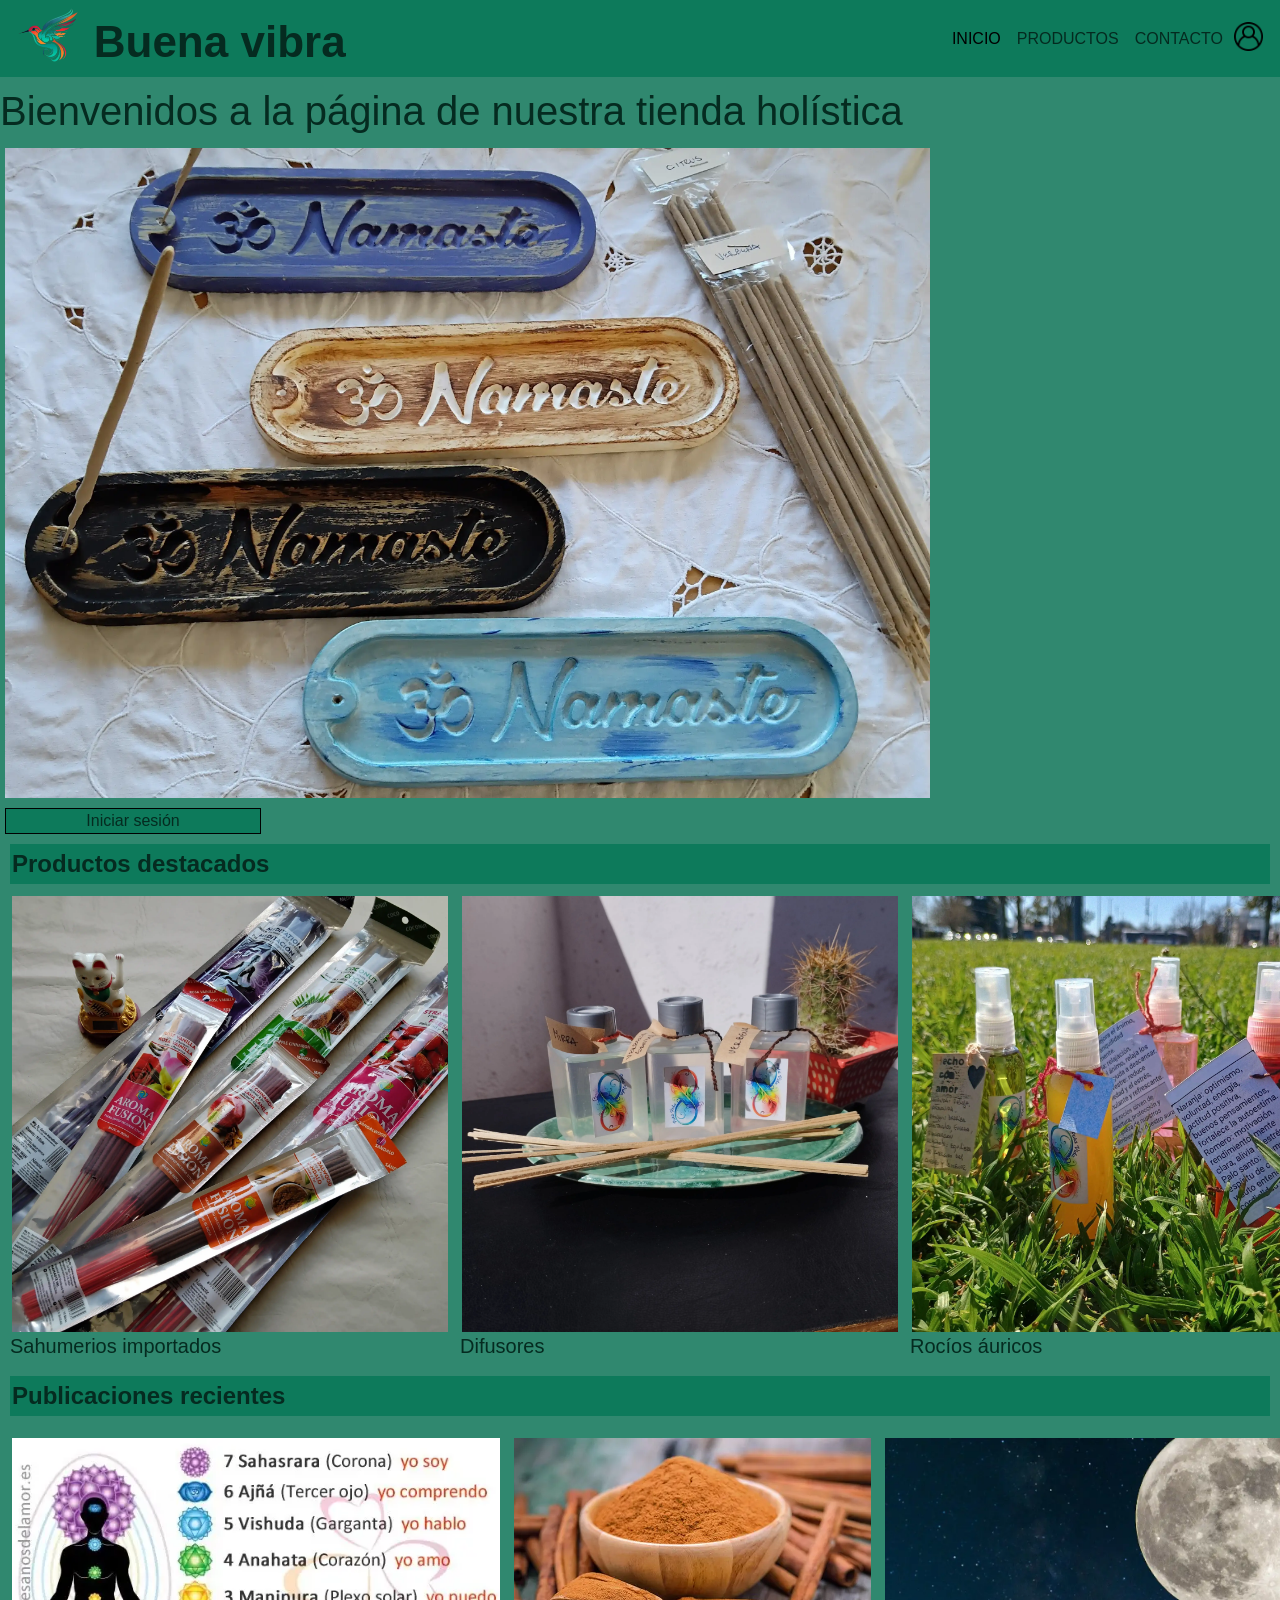
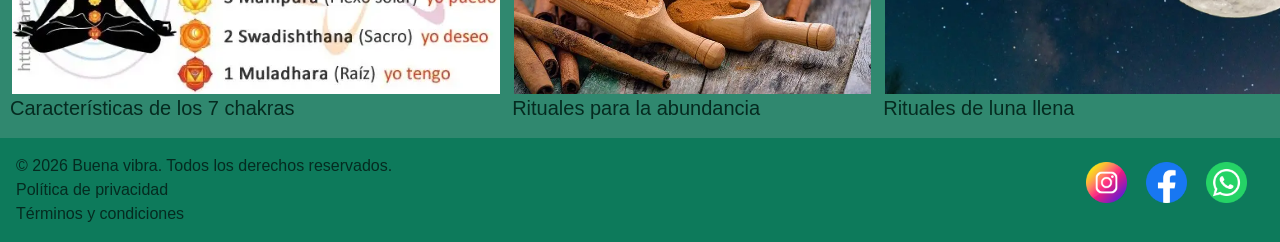
<file: index.html>
<!DOCTYPE html>
<html lang="es">
    <head>
        <meta charset="UTF-8">
        <meta name="description" content="Tienda online de productos holísticos y bienestar natural.">
        <meta name="keywords" content="holístico, bienestar, relajación, aromas, velas, difusores, sahumerios, armonía">
        <meta name="viewport" content="width=device-width, initial-scale=1.0">
        <!-- Logo en la pestaña -->
        <link rel="icon" href="img/logo_colibri.webp" type="img/logo.png">
        <!-- Uso de una fuente externa -->
        <link rel="preconnect" href="https://fonts.googleapis.com">
        <link rel="preconnect" href="https://fonts.gstatic.com" crossorigin>
        <link href="https://fonts.googleapis.com/css2?family=Oswald:wght@200..700&display=swap" rel="stylesheet">
        <!-- Linkeo a bootstrap -->
        <link href="https://cdn.jsdelivr.net/npm/bootstrap@5.3.8/dist/css/bootstrap.min.css" rel="stylesheet" integrity="sha384-sRIl4kxILFvY47J16cr9ZwB07vP4J8+LH7qKQnuqkuIAvNWLzeN8tE5YBujZqJLB" crossorigin="anonymous">
        <!-- Inclusion del archivo CSS (luego de la fuente y del bootstrap) -->
        <link rel="stylesheet" href="css/estilos.css">
                <!-- Titulo de la pestaña -->
        <title>Buena vibra - Página Oficial</title>
    </head>

    <body> 
        <!-- Header: Titulo y lista de navegacion -->
        <header class="header"> 
            <!-- Lado izquierdo: logo+titulo -->
            <div class="header-titulo">
                <img src="img/logo_colibri.webp" alt="Imagen de un colibri en colores vivos. Logo del emprendimiento" class="logo-colibri">
                <a href="index.html" class="titulo"><strong>Buena vibra</strong></a>
            </div>
            <!-- Lado derecho: Navbar desplegable (boostrap) +LogIn-->
            <div class="header-pages">
                <nav class="navbar navbar-expand-lg">
                    <div class="container-fluid">
                            <button class="navbar-toggler" type="button" data-bs-toggle="collapse" data-bs-target="#navbarSupportedContent" aria-controls="navbarSupportedContent" aria-expanded="false" aria-label="Toggle navigation">
                            <span class="navbar-toggler-icon"></span>
                            </button>
                        <div class="collapse navbar-collapse" id="navbarSupportedContent">
                            <ul class="navbar-nav me-auto mb-2 mb-lg-0">
                                <li class="nav-item">
                                <a class="nav-link active" aria-current="page" href="index.html">INICIO</a>
                                </li>
                                <li class="nav-item">
                                <a class="nav-link" href="pages/productos.html">PRODUCTOS</a>
                                </li>
                                <li class="nav-item">
                                <a class="nav-link" href="pages/contact.html">CONTACTO</a>
                                </li>
                                <!-- Lo coloco aca para que este en el desplegable -->
                                <li class="nav-item">
                                    <img src="img/logo_usuario.png" alt="Icono de usuario"  class="login-icon">
                                </li>
                            </ul>
                        </div>
                    </div>
                </nav>
            </div>
        </header>
        
        <main class="main-inicio">
            <!-- Foto principal, bienvenida e inicio de sesion -->
            <section class="section-bienvenida">
                <h1 class="bienvenida" ">Bienvenidos a la página de nuestra tienda holística</h1>
                <img src="img/portasahumerios-namaste.webp" alt="Foto de portada. Portasahumerios con la inscripción de namaste." class="image-portada">
                <button class="boton-iniciosesion">Iniciar sesión</button>
            </section>
            <!-- Seccion de productos destacados -->
            <section class="productos-destacados">
                <header class="header-PD">
                    <a href="pages/productos.html" class="link"><strong>Productos destacados</strong></a>
                </header>
                <div class="contenido-PD">
                    <article>
                        <img src="img/sahumerios.webp" alt="Producto destacado 1: Imagen de sahumerios importados, de nuestros productos mas buscado, vienen directo de India." class="index-producto">
                        <h2>Sahumerios importados</h2>
                    </article>
                    <article>
                        <img src="img/difusores.webp" alt="Producto destacado 2: Foto de difusores artesanales, hechos en el corazon de Cordoba. Sus aromas son mirra, verbena y sandalo" class="index-producto">
                        <h2>Difusores</h2>
                    </article>
                    <article>
                        <img src="img/rocios_auricos.webp" alt="Producto destacado 3: Foto de rocíos áuricos, preparado artesanal al que se le hace reiki, ayuda a cambiar el aura de las personas." class="index-producto">
                        <h2>Rocíos áuricos</h2>
                    </article>
                </div>
            </section>
            <!-- Seccion de publicaciones recientes -->
            <section class="publicaciones-recientes">
                <header class="header-PR">
                    <a href="#" class="link"><strong>Publicaciones recientes</strong></a>
                </header>
                <div class="contenido-PR">
                    <article>
                        <img src="img/post_chakras.webp" alt="Posteo 7 chakras" class="index-posteo">
                        <h2>Características de los 7 chakras</h2>
                    </article>
                    <article>
                        <img src="img/canela.webp" alt="Imagen de canela, correspondiente a un posteo de un ritual de abre caminos" class="index-posteo">
                        <h2>Rituales para la abundancia</h2>
                    </article>
                    <article>
                        <img src="img/luna_llena.webp" alt="Luna llena" class="index-posteo">
                        <h2>Rituales de luna llena</h2>
                    </article>
                </div>
            </section>
        </main> 

        <footer>
            <div>
                <p>© 2026 Buena vibra. Todos los derechos reservados.</p>
                <p>Política de privacidad</p>
                <p>Términos y condiciones</p>
            </div>
            <nav>
                <ul>  
                    <!-- Uso el atributo ref por sugerencia de seguridad. No coincide los nombres con el de las redes porque estoy en una transicion. No tengo facebook aun. -->
                    <li><a href="https://www.instagram.com/diezpuntos.lp/" target="_blank" rel="noopener noreferrer"> <img src="img/logo_ig.png" alt="Icono que te lleva al perfil de Instagram" class="social-icon"></a>  </li>
                    <li><a href="https://www.facebook.com/diezpuntos.lp/" target="_blank" rel="noopener noreferrer"> <img src="img/logo_fb.png" alt="Icono que te lleva al perfil de Facebook" class="social-icon"></a>  </li>
                    <li><a href="https://wa.me/5492355411161" target="_blank" rel="noopener noreferrer"> <img src="img/logo_wa.png" alt="Icono que te lleva al Whats app" class="social-icon"></a></li>   
                </ul>
            </nav>
        </footer>
        <script src="https://cdn.jsdelivr.net/npm/bootstrap@5.3.8/dist/js/bootstrap.bundle.min.js" integrity="sha384-FKyoEForCGlyvwx9Hj09JcYn3nv7wiPVlz7YYwJrWVcXK/BmnVDxM+D2scQbITxI" crossorigin="anonymous"></script>
    </body>
</html>
</file>
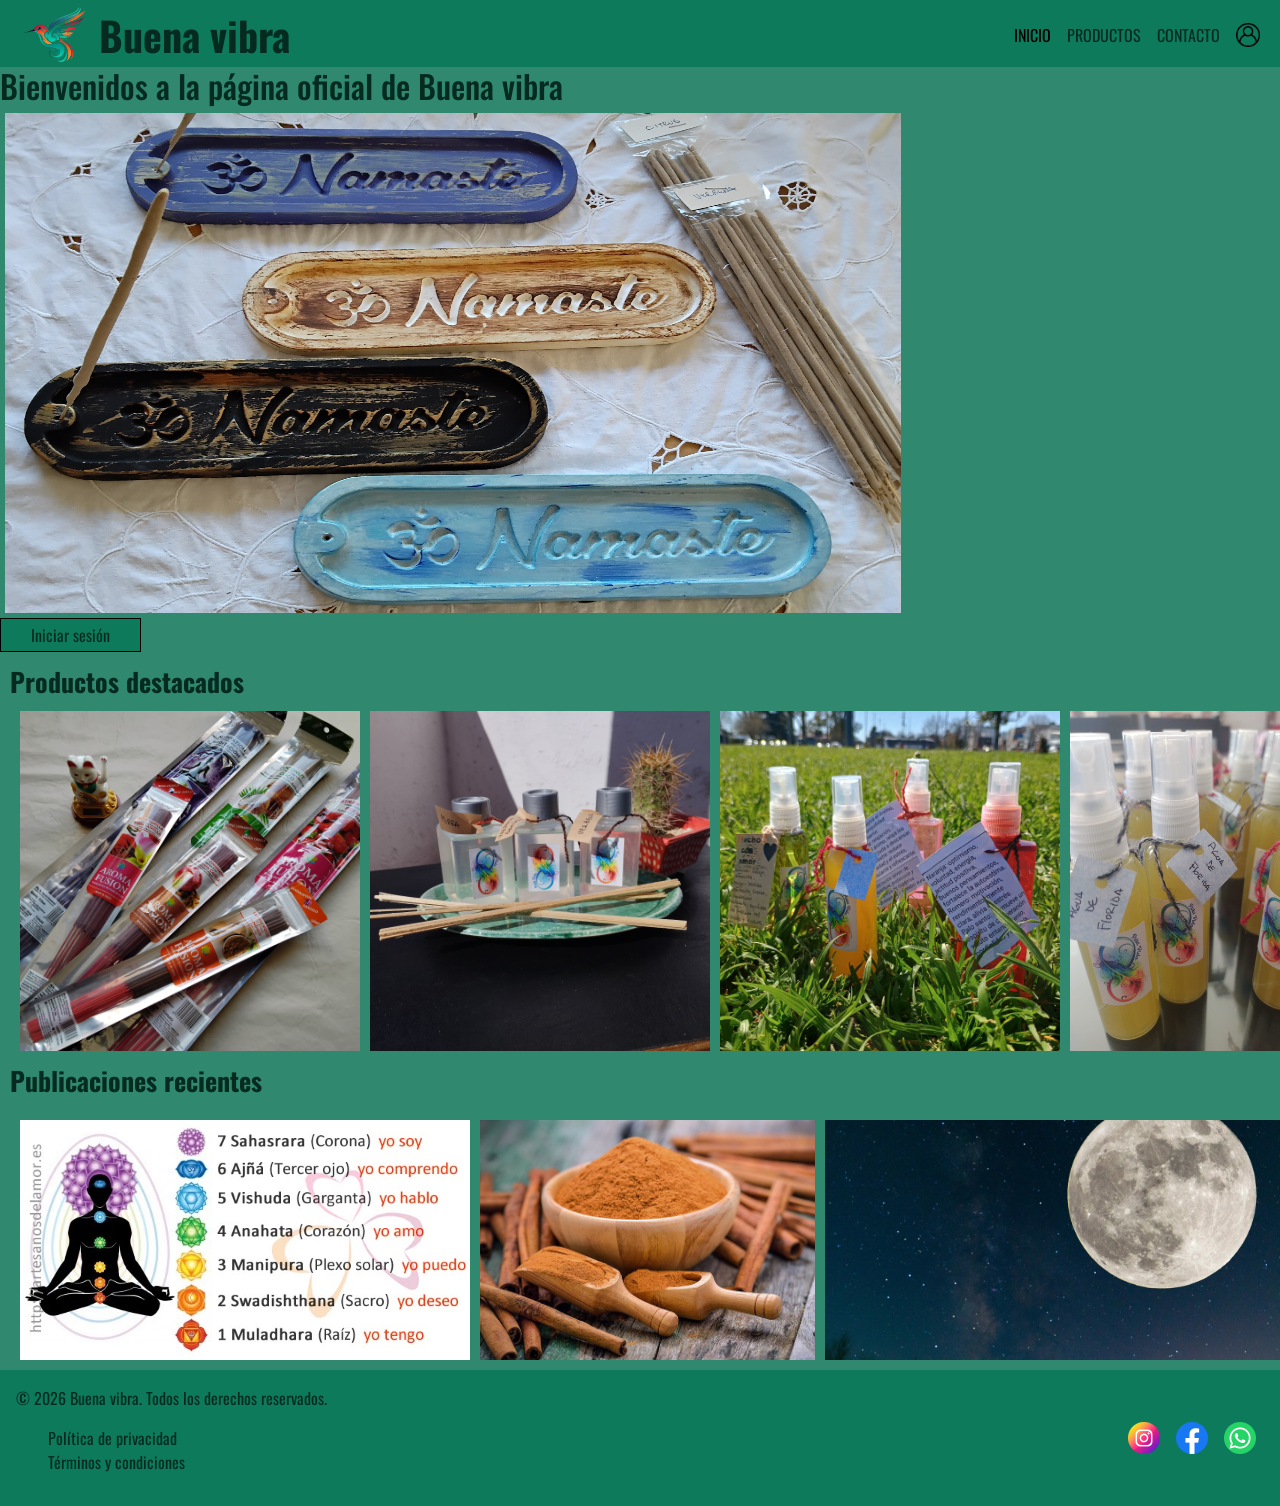
<file: Entrega-Tracey/index.html>
<!DOCTYPE html>
<html lang="es">
    <head>
        <meta charset="UTF-8">
        <meta name="viewport" content="width=device-width, initial-scale=1.0">
                <!-- Inclusion del archivo CSS -->
        <link rel="stylesheet" href="css/estilos.css">
                <!-- Logo en la pestaña -->
        <link rel="icon" href="img/logo_colibri-removebg.png" type="img/logo.png">
                <!-- Uso de una fuente externa -->
        <link rel="preconnect" href="https://fonts.googleapis.com">
        <link rel="preconnect" href="https://fonts.gstatic.com" crossorigin>
        <link href="https://fonts.googleapis.com/css2?family=Oswald:wght@200..700&display=swap" rel="stylesheet">
        <!-- Linkeo a boostrap -->
         <link href="https://cdn.jsdelivr.net/npm/bootstrap@5.3.8/dist/css/bootstrap.min.css" rel="stylesheet" integrity="sha384-sRIl4kxILFvY47J16cr9ZwB07vP4J8+LH7qKQnuqkuIAvNWLzeN8tE5YBujZqJLB" crossorigin="anonymous">
                <!-- Titulo de la pestaña -->
        <title>Buena vibra - Página Oficial</title>
    </head>

    <body>
        <!-- Header: Titulo y lista de navegacion -->
        <header class="header"> 
            <div class="header-titulo">
                <img src="img/logo_colibri-removebg.png" alt="Imagen de un colibri en colores vivos. Logo del emprendimiento" class="logo-colibri">
                <a href="index.html" class="titulo"><strong>Buena vibra</strong></a>
            </div>
            <div class="header-pages">
                <nav class="navbar navbar-expand-lg">
                    <div class="container-fluid">
                            <button class="navbar-toggler" type="button" data-bs-toggle="collapse" data-bs-target="#navbarSupportedContent" aria-controls="navbarSupportedContent" aria-expanded="false" aria-label="Toggle navigation">
                            <span class="navbar-toggler-icon"></span>
                            </button>
                        <div class="collapse navbar-collapse" id="navbarSupportedContent">
                            <ul class="navbar-nav me-auto mb-2 mb-lg-0">
                                <li class="nav-item">
                                <a class="nav-link active" aria-current="page" href="index.html">INICIO</a>
                                </li>
                                <li class="nav-item">
                                <a class="nav-link" href="pages/productos.html">PRODUCTOS</a>
                                </li>
                                <li class="nav-item">
                                <a class="nav-link" href="pages/contact.html">CONTACTO</a>
                                </li>
                                <!-- Lo coloco aca para que este en el desplegable -->
                                <li class="nav-item">
                                    <img src="img/logo_usuario.png" alt="Icono de usuario"  class="login-icon">
                                </li>
                            </ul>
                        </div>
                    </div>
                </nav>
            </div>
        </header>
        
        <main class="main-inicio">
            <!-- Seccion dedicada al carrusel de fotos e inicio de sesion -->
            <section class="section-bienvenida">
                <h2 class="bienvenida">Bienvenidos a la página oficial de Buena vibra</h2>
                <img src="img/portasahumerios-namaste.jpg" alt="Foto de portada. Portasahumerios con la inscripción de namaste." class="image-portada">
                <button class="boton-iniciosesion">Iniciar sesión</button>
            </section>
            <!-- Seccion de productos destacados -->
            <section>
                <header class="header-PD">
                    <a href="pages/productos.html" class="link"><strong>Productos destacados</strong></a>
                </header>
                <div class="contenido-PD">
                    <article>
                        <img src="img/sahumerios.jpg" alt="Producto destacado 1: Imagen de sahumerios importados, de nuestros productos mas buscado, vienen directo de India." class="index-producto">
                    </article>
                    <article>
                        <img src="img/difusores.jpg" alt="Producto destacado 2: Foto de difusores artesanales, hechos en el corazon de Cordoba. Sus aromas son mirra, verbena y sandalo" class="index-producto">
                    </article>
                    <article>
                        <img src="img/rocios_auricos.jpg" alt="Producto destacado 3: Foto de rocíos áuricos, preparado artesanal al que se le hace reiki, ayuda a cambiar el aura de las personas." class="index-producto">
                    </article>
                    <article>
                        <img src="img/aguas de florida.jpg" alt="Producto destacado 4: Foto de aguas de florida, preparado artesanal que ayuda a cambiar el aura de las personas." class="index-producto">
                    </article>
                </div>
            </section>
            <!-- Seccion de publicaciones recientes -->
            <section class="publicaciones-recientes">
                <header class="header-PR">
                    <a href="pages/informacion.html" class="link"><strong>Publicaciones recientes</strong></a>
                </header>
                <div class="contenido-PR">
                    <article>
                        <img src="img/post_chakras.jpg" alt="Posteo 7 chakras" class="index-posteo">
                    </article>
                    <article class="index-posteo">
                        <img src="img/canela.jpg" alt="Imagen de canela, correspondiente a un posteo de un ritual de abre caminos" class="index-posteo">
                    </article>
                    <article class="index-posteo">
                        <img src="img/luna_llena.jpg" alt="Luna llena" class="index-posteo">
                    </article>
                </div>
            </section>
        </main> 

        <footer>
            <div>
                <p>© 2026 Buena vibra. Todos los derechos reservados.</p>
                <ul>
                    <li>Política de privacidad</li>
                    <li>Términos y condiciones</li>
                </ul>
            </div>
            <nav>
                <ul>  
                    <!-- Uso el atributo ref por sugerencia de seguridad. No coincide los nombres con el de las redes porque estoy en una transicion. No tengo facebook aun. -->
                    <li><a href="https://www.instagram.com/diezpuntos.lp/" target="_blank" rel="noopener noreferrer"> <img src="img/logo_ig.png" alt="Icono que te lleva al perfil de Instagram" class="social-icon"></a>  </li>
                    <li><a href="https://www.facebook.com/diezpuntos.lp/" target="_blank" rel="noopener noreferrer"> <img src="img/logo_fb.png" alt="Icono que te lleva al perfil de Facebook" class="social-icon"></a>  </li>
                    <li><a href="https://wa.me/5492355411161" target="_blank" rel="noopener noreferrer"> <img src="img/logo_wa.png" alt="Icono que te lleva al Whats app" class="social-icon"></a></li>   
                </ul>
            </nav>
        </footer>
        <script src="https://cdn.jsdelivr.net/npm/bootstrap@5.3.8/dist/js/bootstrap.bundle.min.js" integrity="sha384-FKyoEForCGlyvwx9Hj09JcYn3nv7wiPVlz7YYwJrWVcXK/BmnVDxM+D2scQbITxI" crossorigin="anonymous"></script>
    </body>
</html>
</file>
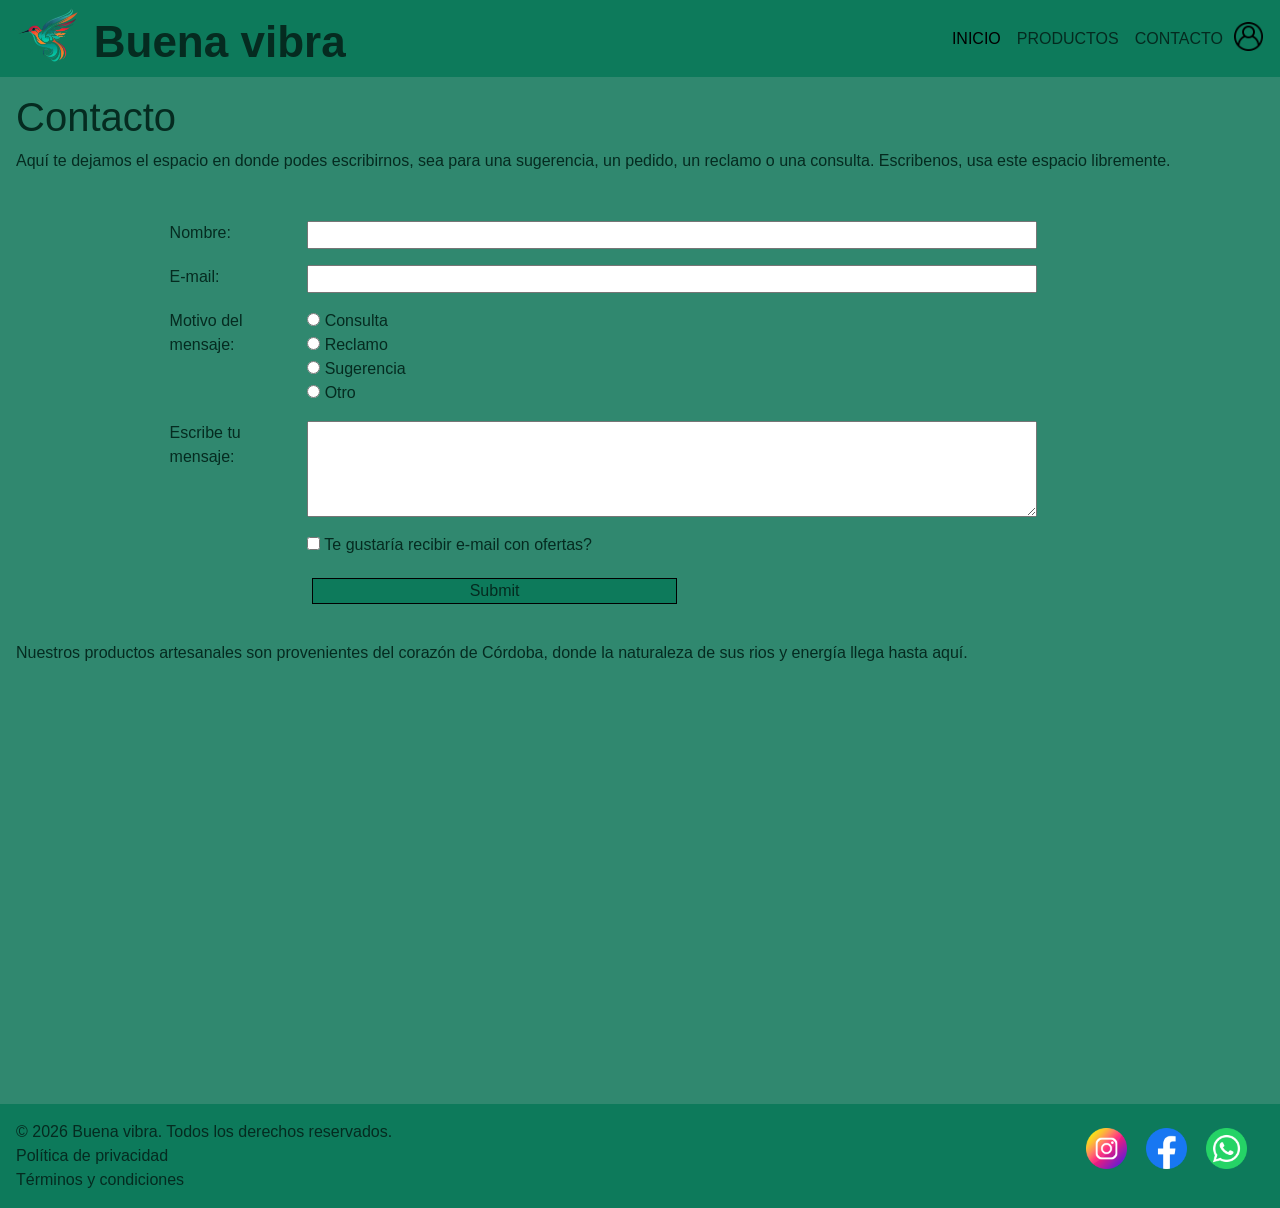
<file: pages/contact.html>
<!DOCTYPE html>
<html lang="es">
    <head>
        <meta charset="UTF-8">
        <meta name="description" content="Contacto con tienda online de productos holísticos y bienestar natural.">
        <meta name="keywords" content="holístico, bienestar, relajación, aromas, velas, difusores, sahumerios, armonía">
        <meta name="viewport" content="width=device-width, initial-scale=1.0">
        <!-- Logo en la pestaña -->
        <link rel="icon" href="../img/logo_colibri.webp" type="img/logo.png">
        <!-- Uso de una fuente externa -->
        <link rel="preconnect" href="https://fonts.googleapis.com">
        <link rel="preconnect" href="https://fonts.gstatic.com" crossorigin>
        <link href="https://fonts.googleapis.com/css2?family=Oswald:wght@200..700&display=swap" rel="stylesheet">
        <!-- Linkeo a boostrap -->
         <link href="https://cdn.jsdelivr.net/npm/bootstrap@5.3.8/dist/css/bootstrap.min.css" rel="stylesheet" integrity="sha384-sRIl4kxILFvY47J16cr9ZwB07vP4J8+LH7qKQnuqkuIAvNWLzeN8tE5YBujZqJLB" crossorigin="anonymous">
        <!-- Inclusion del archivo CSS (luego de la fuente y del bootstrap) -->
        <link rel="stylesheet" href="../css/estilos.css">
                    <!-- Titulo de la pestaña -->
        <title>Contacto - Buena vibra</title>
    </head>

    <body>
        <!-- Header: Titulo y lista de navegacion -->
        <header class="header">
            <!-- Lado izquierdo: logo+titulo -->
            <div class="header-titulo">
                <img src="../img/logo_colibri.webp" alt="Imagen de un colibri en colores vivos. Logo del emprendimiento" class="logo-colibri">
                <a href="../index.html" class="titulo"><strong>Buena vibra</strong></a>
            </div>
            <!-- Lado derecho: Navbar desplegable (boostrap) +LogIn-->
            <div class="header-pages">
                <nav class="navbar navbar-expand-lg">
                    <div class="container-fluid">
                            <button class="navbar-toggler" type="button" data-bs-toggle="collapse" data-bs-target="#navbarSupportedContent" aria-controls="navbarSupportedContent" aria-expanded="false" aria-label="Toggle navigation">
                            <span class="navbar-toggler-icon"></span>
                            </button>
                        <div class="collapse navbar-collapse" id="navbarSupportedContent">
                            <ul class="navbar-nav me-auto mb-2 mb-lg-0">
                                <li class="nav-item">
                                <a class="nav-link active" aria-current="page" href="../index.html">INICIO</a>
                                </li>
                                <li class="nav-item">
                                <a class="nav-link" href="productos.html">PRODUCTOS</a>
                                </li>
                                <li class="nav-item">
                                <a class="nav-link" href="contact.html">CONTACTO</a>
                                </li>
                                <li class="nav-item">
                                    <img src="../img/logo_usuario.png" alt="Icono de usuario"  class="login-icon">
                                </li>
                            </ul>
                        </div>
                    </div>
                </nav>
            </div>
        </header>   

        <main class="main-contacto">
            <section class="section-contact">
                <h1>Contacto</h1>
                <p>Aquí te dejamos el espacio en donde podes escribirnos, sea para una sugerencia, un pedido, un reclamo o una consulta. Escribenos, usa este espacio libremente.</p>
            </section>
                <!-- Formulario de contacto a nuestra pagina -->
    <!-- RECORDAR: el FOR del label apunta al ID del input. ID: identidad en la pagina. Name: identidad para el envio (obligatorio)-->
                <form action="/contacto" method="post">
                <!-- Ingreso de dato Nombre -->
                        <label class="lb-nombre" for="nombre">Nombre: </label>
                        <input class="inp-nombre" type="text" name="nombre" id="nombre">
                <!-- Ingreso de dato email -->
                        <label class="lb-email" for="mail">E-mail: </label>
                        <input class="inp-email" type="text" name="mail" id="mail">
                <!-- Motivo de la consulta. Llevan el mismo name porque son posibles respuestas a una misma respuesta -->
                        <label class="lb-motivo" for="motivo">Motivo del mensaje: </label>
                    <div class="inp-motivo">
                        <div>
                            <input type="radio" name="motivo" value="consulta">
                            <label for="consulta">Consulta</label>
                        </div>
                        <div>
                            <input type="radio" name="motivo" value="reclamo">
                            <label for="reclamo">Reclamo</label>
                        </div>
                        <div>
                            <input type="radio" name="motivo" value="sugerencia">
                            <label for="sugerencia">Sugerencia</label>
                        </div>
                        <div>
                            <input type="radio" name="motivo" value="otro">
                            <label for="otro">Otro</label>
                        </div>
                    </div>
                <!-- Escritura de mensaje -->
                        <label class="lb-consulta" for="consulta">Escribe tu mensaje: </label>
                        <textarea class="inp-consulta" name="consulta" id="consulta"></textarea>
                <!-- Suscripcion -->
                    <div class="inp-checkbox">
                        <input type="checkbox" name="suscribe"> Te gustaría recibir e-mail con ofertas?
                    </div>
                <!-- Boton de envio -->
                        <input class="boton-enviar" type="submit" name="Enviar">
                </form>

                <section class="section-mapa">
                    <p>Nuestros productos artesanales son provenientes del corazón de Córdoba, donde la naturaleza de sus rios y energía llega hasta aquí.</p>
                    <iframe class="mapa" src="https://www.google.com/maps/embed?pb=!1m14!1m12!1m3!1d19118.708543957127!2d-64.34457834060537!3d-31.21815357653612!2m3!1f0!2f0!3f0!3m2!1i1024!2i768!4f13.1!5e0!3m2!1ses!2sar!4v1772233893694!5m2!1ses!2sar" style="border:0;" allowfullscreen="" loading="lazy" referrerpolicy="no-referrer-when-downgrade"></iframe>
                </section>
        </main>
        
        <footer>
               <div>
                <p>© 2026 Buena vibra. Todos los derechos reservados.</p>
                <p>Política de privacidad</p>
                <p>Términos y condiciones</p>
            </div>
            <nav>
                <ul>  
                    <!-- Uso el atributo ref por sugerencia de seguridad. No coincide los nombres con el de las redes porque estoy en una transicion. No tengo facebook aun. -->
                    <li><a href="https://www.instagram.com/diezpuntos.lp/" target="_blank" rel="noopener noreferrer"> <img src="../img/logo_ig.png" alt="Icono que te lleva al perfil de Instagram" class="social-icon"></a>  </li>
                    <li><a href="https://www.facebook.com/diezpuntos.lp/" target="_blank" rel="noopener noreferrer"> <img src="../img/logo_fb.png" alt="Icono que te lleva al perfil de Facebook" class="social-icon"></a>  </li>
                    <li><a href="https://wa.me/5492355411161" target="_blank" rel="noopener noreferrer"> <img src="../img/logo_wa.png" alt="Icono que te lleva al Whats app" class="social-icon"></a></li>   
                </ul>
            </nav>
        </footer>
        <script src="https://cdn.jsdelivr.net/npm/bootstrap@5.3.8/dist/js/bootstrap.bundle.min.js" integrity="sha384-FKyoEForCGlyvwx9Hj09JcYn3nv7wiPVlz7YYwJrWVcXK/BmnVDxM+D2scQbITxI" crossorigin="anonymous"></script>
    </body>
</html>
</file>
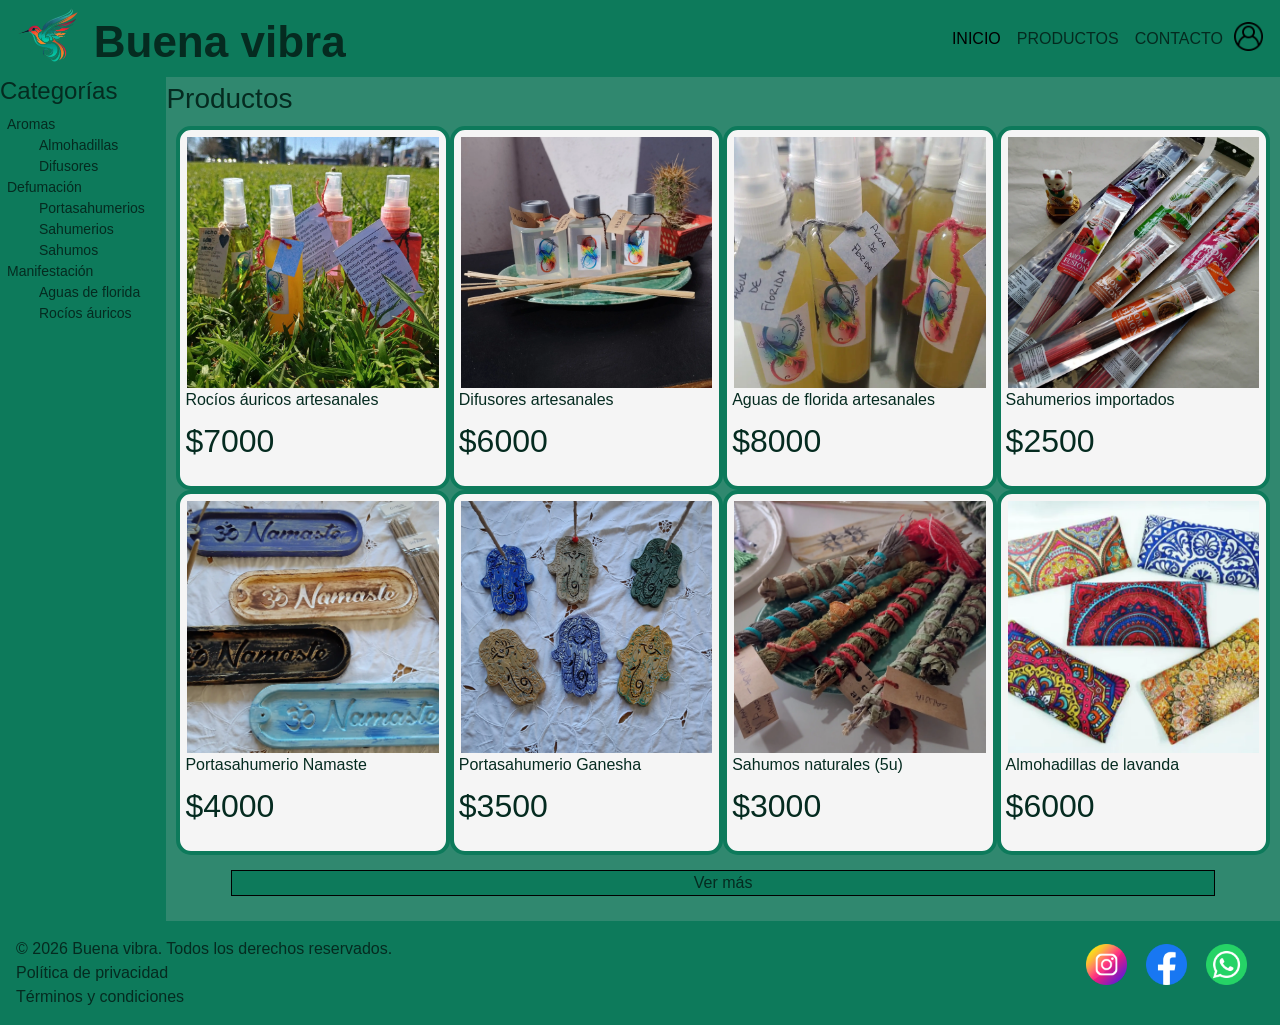
<file: pages/productos.html>
<!DOCTYPE html>
<html lang="es">
    <head>
        <meta charset="UTF-8">
        <meta name="description" content="Productos de tienda online de productos holísticos y bienestar natural.">
        <meta name="keywords" content="holístico, bienestar, relajación, aromas, velas, difusores, sahumerios, armonía">
        <meta name="viewport" content="width=device-width, initial-scale=1.0">
        <!-- Logo en la pestaña -->
        <link rel="icon" href="../img/logo_colibri.webp" type="img/logo.png">
        <!-- Uso de una fuente externa -->
        <link rel="preconnect" href="https://fonts.googleapis.com">
        <link rel="preconnect" href="https://fonts.gstatic.com" crossorigin>
        <link href="https://fonts.googleapis.com/css2?family=Oswald:wght@200..700&display=swap" rel="stylesheet">
        <!-- Linkeo a boostrap -->
         <link href="https://cdn.jsdelivr.net/npm/bootstrap@5.3.8/dist/css/bootstrap.min.css" rel="stylesheet" integrity="sha384-sRIl4kxILFvY47J16cr9ZwB07vP4J8+LH7qKQnuqkuIAvNWLzeN8tE5YBujZqJLB" crossorigin="anonymous">
        <!-- Inclusion del archivo CSS (luego de la fuente y del bootstrap) -->
        <link rel="stylesheet" href="../css/estilos.css">
                    <!-- Titulo de la pestaña -->
        <title>Productos - Buena vibra</title>
    </head>

    <body>
        <!-- Header: Titulo y lista de navegacion -->
        <header class="header">
            <!-- Lado izquierdo: logo+titulo -->
            <div class="header-titulo">
                <img src="../img/logo_colibri.webp" alt="Imagen de un colibri en colores vivos. Logo del emprendimiento" class="logo-colibri">
                <a href="../index.html" class="titulo"><strong>Buena vibra</strong></a>
            </div>
            <!-- Lado derecho: Navbar desplegable (boostrap) +LogIn-->
            <div class="header-pages">
                <nav class="navbar navbar-expand-lg">
                    <div class="container-fluid">
                            <button class="navbar-toggler" type="button" data-bs-toggle="collapse" data-bs-target="#navbar" aria-controls="navbart" aria-expanded="false" aria-label="Toggle navigation">
                            <span class="navbar-toggler-icon"></span>
                            </button>
                        <div class="collapse navbar-collapse" id="navbar">
                            <ul class="navbar-nav me-auto mb-2 mb-lg-0">
                                <li class="nav-item">
                                    <a class="nav-link active" aria-current="page" href="../index.html">INICIO</a>
                                </li>
                                <li class="nav-item">
                                    <a class="nav-link" href="productos.html">PRODUCTOS</a>
                                </li>
                                <li class="nav-item">
                                    <a class="nav-link" href="contact.html">CONTACTO</a>
                                </li>
                                <li class="nav-item">
                                    <img src="../img/logo_usuario.png" alt="Icono de usuario"  class="login-icon">
                                </li>
                            </ul>
                        </div>
                    </div>
                </nav>
                
            </div>
        </header>
        <main class="main-productos">
            <!-- Informacion secundaria: Categorias de productos, ira del lado izquierdo -->
            <aside class="sidebar">
                <h4>Categorías</h4>
                <ul class="listado-categorias">
                    <li>Aromas</li>
                        <ul>
                            <li class="subcat">Almohadillas</li>
                            <li class="subcat">Difusores</li>
                        </ul>

                    <li>Defumación</li>
                        <ul>
                            <li class="subcat">Portasahumerios</li>
                            <li class="subcat">Sahumerios</li>
                            <li class="subcat">Sahumos</li>
                        </ul>
                    <li>Manifestación</li>
                        <ul>
                            <li class="subcat">Aguas de florida</li>
                            <li class="subcat">Rocíos áuricos</li>
                        </ul>
                </ul>
            </aside>
            <!-- Boton desplegable como el del navbar para version mobile -->
            <div class="boton-categorias">
                <div class="container-fluid"></div>
                    <img src="../img/filtro.png" alt="Icono de filto" width="25px" height="25px">
                    <button class="navbar-toggler" type="button" data-bs-toggle="collapse" data-bs-target="#categorias" aria-controls="categorias" aria-expanded="false" aria-label="Toggle navegation">
                    <span class="navbar-toggler-icon">Categorías</span>
                    </button> 
                    <div class="collapse categorias-collapse" id="categorias">
                        <ul class="navbar-nav me-auto mb-2 mb-lg-0">
                            <li class="nav-item">
                                <a class="nav-link" aria-current="page" href="">Aromas</a>
                                <ul>
                                    <a class="nav-link" aria-current="page" href="">Almohadillas</a>
                                    <a class="nav-link" aria-current="page" href="">Difusores</a>
                                </ul>
                            </li>
                            <li class="nav-item">
                                <a class="nav-link" href="">Defumación</a> 
                                    <ul>
                                        <a class="nav-link" aria-current="page" href="">Portasahumerios</a>
                                        <a class="nav-link" aria-current="page" href="">Sahumerio</a>
                                        <a class="nav-link" aria-current="page" href="">Sahumos</a>
                                    </ul>
                            </li>
                            <li class="nav-item">
                                <a class="nav-link" href="">Manifestación</a>
                                <ul>
                                    <a class="nav-link" aria-current="page" href="">Aguas de florida</a>
                                    <a class="nav-link" aria-current="page" href="">Rocíos áuricos</a>
                                </ul>
                            </li>
                        </ul>
                    </div>
                </div>
            </div>
            <!-- Seccion para las publicaciones de los productos: 2 fila de 4 columnas -->
            <section class="section-product">
                <h1 class="titulo-productos">Productos</h1>
                <section class="section-cardproduct">
                    <article class="cardproduct">
                        <img src="../img/rocios_auricos.webp" alt="Rocios áuricos artesanales" class="imagen-producto"> 
                        <h2 class="nombre-producto">Rocíos áuricos artesanales</h2> 
                        <p class="precio-producto">$7000</p>
                    </article>
                    <article class="cardproduct">
                        <img src="../img/difusores.webp" alt="Difusores artesanales" class="imagen-producto">
                        <h2 class="nombre-producto">Difusores artesanales</h2> 
                        <p class="precio-producto">$6000</p>
                    </article>
                    <article class="cardproduct">
                        <img src="../img/aguas de florida.webp" alt="Aguas de florida artesanales" class="imagen-producto">
                        <h2 class="nombre-producto">Aguas de florida artesanales</h2> 
                        <p class="precio-producto">$8000</p>
                    </article>
                    <article class="cardproduct">    
                        <img src="../img/sahumerios.webp" alt="Sahumerios importados" class="imagen-producto">
                        <h2 class="nombre-producto">Sahumerios importados</h2> 
                        <p class="precio-producto">$2500</p>
                    </article> 
                    <article class="cardproduct">
                        <img src="../img/portasahumerios-namaste.webp" alt="Portasahumerio de yeso Namaste 14.5cm" class="imagen-producto"> 
                        <h2 class="nombre-producto">Portasahumerio Namaste</h2> 
                        <p class="precio-producto">$4000</p>
                    </article> 
                    <article class="cardproduct">
                        <img src="../img/portsahumerios-ganesha.webp" alt="Portasahumerio de yeso Ganesha 10cm" class="imagen-producto"> 
                        <h2 class="nombre-producto">Portasahumerio Ganesha</h2>
                        <p class="precio-producto">$3500</p>
                    </article> 
                    <article class="cardproduct">
                        <img src="../img/sahumos.webp" alt="Sahumos naturales de diferentes plantas" class="imagen-producto"> 
                        <h2 class="nombre-producto">Sahumos naturales (5u)</h2> 
                        <p class="precio-producto">$3000</p>
                    </article> 
                    <article class="cardproduct">
                        <img src="../img/Almohadillas.webp" alt="Almohadillas de lavanda<" class="imagen-producto"> 
                        <h2 class="nombre-producto">Almohadillas de lavanda</h2> 
                        <p class="precio-producto">$6000</p>
                    </article> 
                    <button class="boton-vermas">Ver más</button>
                </section>   
            </section>
        </main> 
    
        <footer>
           <div>
                <p>© 2026 Buena vibra. Todos los derechos reservados.</p>
                <p>Política de privacidad</p>
                <p>Términos y condiciones</p>
            </div>
            <nav>
                <ul>  
                    <!-- Uso el atributo ref por sugerencia de seguridad. No coincide los nombres con el de las redes porque estoy en una transicion. No tengo facebook aun. -->
                    <li><a href="https://www.instagram.com/diezpuntos.lp/" target="_blank" rel="noopener noreferrer"> <img src="../img/logo_ig.png" alt="Icono que te lleva al perfil de Instagram" class="social-icon"></a>  </li>
                    <li><a href="https://www.facebook.com/diezpuntos.lp/" target="_blank" rel="noopener noreferrer"> <img src="../img/logo_fb.png" alt="Icono que te lleva al perfil de Facebook" class="social-icon"></a>  </li>
                    <li><a href="https://wa.me/5492355411161" target="_blank" rel="noopener noreferrer"> <img src="../img/logo_wa.png" alt="Icono que te lleva al Whats app" class="social-icon"></a></li>   
                </ul>
            </nav>
        </footer>
        <!-- Comando de boostrap -->
        <script src="https://cdn.jsdelivr.net/npm/bootstrap@5.3.8/dist/js/bootstrap.bundle.min.js" integrity="sha384-FKyoEForCGlyvwx9Hj09JcYn3nv7wiPVlz7YYwJrWVcXK/BmnVDxM+D2scQbITxI" crossorigin="anonymous"></script>
    </body>
</html>
</file>
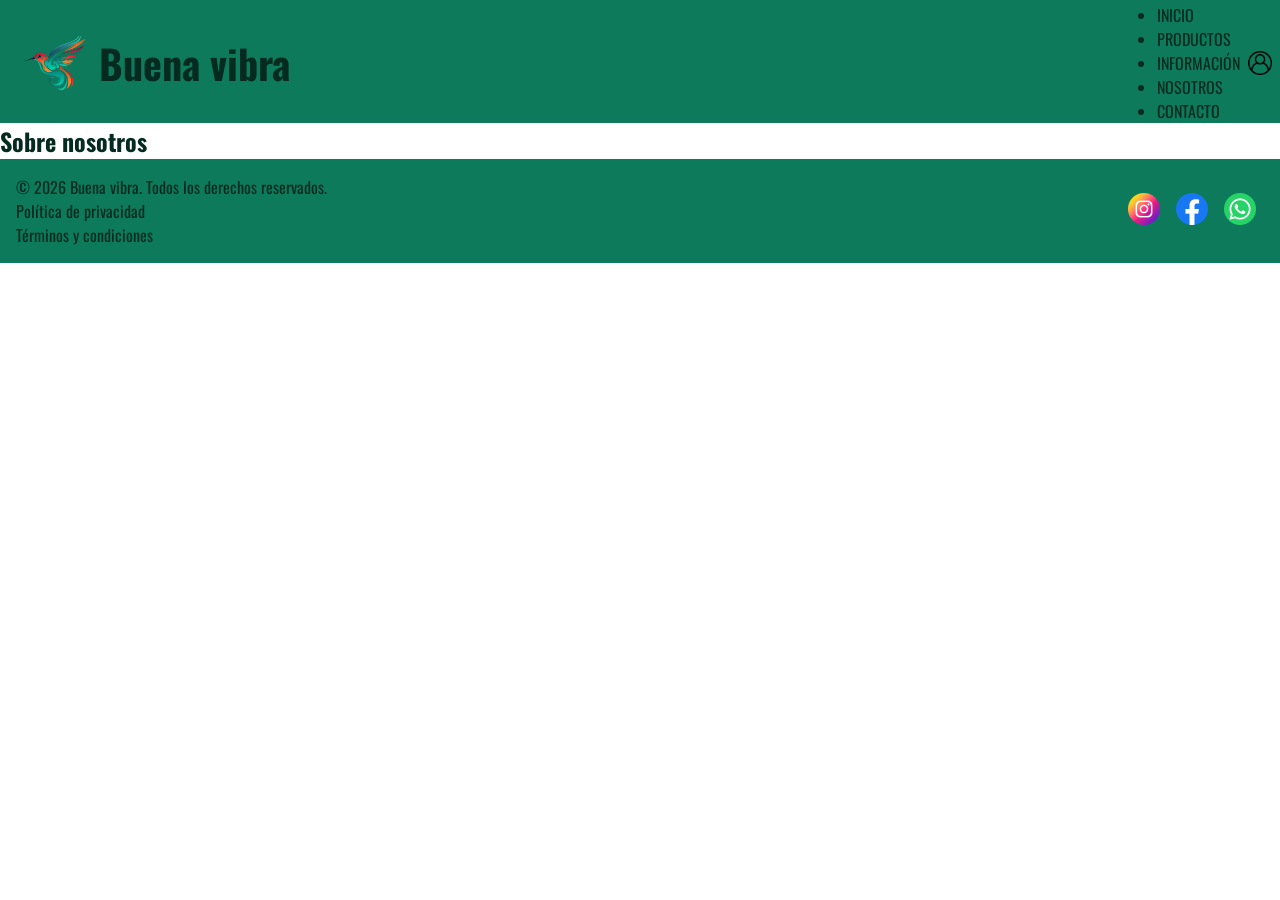
<file: Entrega-Tracey/pages/about.html>
<!DOCTYPE html>
<html lang="es">
    <head>
        <meta charset="UTF-8">
        <meta name="viewport" content="width=device-width, initial-scale=1.0">
                    <!-- Inclusion del archivo CSS -->
        <link rel="stylesheet" href="../css/estilos.css">
                    <!-- Logo en la pestaña -->
        <link rel="icon" href="../img/logo_colibri-removebg.png" type="img/logo.png">
                    <!-- Uso de una fuente externa -->
        <link rel="preconnect" href="https://fonts.googleapis.com">
        <link rel="preconnect" href="https://fonts.gstatic.com" crossorigin>
        <link href="https://fonts.googleapis.com/css2?family=Oswald:wght@200..700&display=swap" rel="stylesheet">
                    <!-- Titulo de la pestaña -->
        <title>Sobre nosotros - Buena vibra</title>
    </head>

    <body>
        <!-- Header: Titulo y lista de navegacion -->
        <header class="header"> 
            <div class="header-titulo">
                <img src="../img/logo_colibri-removebg.png" alt="Imagen de un colibri en colores vivos. Logo del emprendimiento" class="logo-colibri">
                <h1 class="titulo">Buena vibra</h1>
            </div>
            <div class="header-pages">
                <nav>
                    <ul  class="header-nav">
                        <li><a href="../index.html">INICIO</a></li>
                        <li><a href="productos.html">PRODUCTOS</a></li>
                        <li><a href="informacion.html">INFORMACIÓN</a></li>
                        <li><a href="about.html">NOSOTROS</a></li>
                        <li><a href="contact.html">CONTACTO</a></li>
                    </ul>
                </nav>
                <img src="../img/logo_usuario.png" alt="Icono de usuario"  class="login-icon">
            </div>
        </header>  
        
        <main>  
            <h2>Sobre nosotros</h2>
        <!-- La habia comenzado pero la suspendi para entregar solo 3 HTML como se pidio,
         solo deje la comunicacion interna entre pages -->

        </main>
    </body>
    <footer>
           <div>
                <p>© 2026 Buena vibra. Todos los derechos reservados.</p>
                <ul class="lista-noitem">
                    <li>Política de privacidad</li>
                    <li>Términos y condiciones</li>
                </ul>
            </div>
            <nav>
                <ul>  
                    <!-- Uso el atributo ref por sugerencia de seguridad. No coincide los nombres con el de las redes porque estoy en una transicion. No tengo facebook aun. -->
                    <li><a href="https://www.instagram.com/diezpuntos.lp/" target="_blank" rel="noopener noreferrer"> <img src="../img/logo_ig.png" alt="Icono que te lleva al perfil de Instagram" class="social-icon"></a>  </li>
                    <li><a href="https://www.facebook.com/diezpuntos.lp/" target="_blank" rel="noopener noreferrer"> <img src="../img/logo_fb.png" alt="Icono que te lleva al perfil de Facebook" class="social-icon"></a>  </li>
                    <li><a href="https://wa.me/5492355411161" target="_blank" rel="noopener noreferrer"> <img src="../img/logo_wa.png" alt="Icono que te lleva al Whats app" class="social-icon"></a></li>   
                </ul>
            </nav>
    </footer>
</html>
</file>
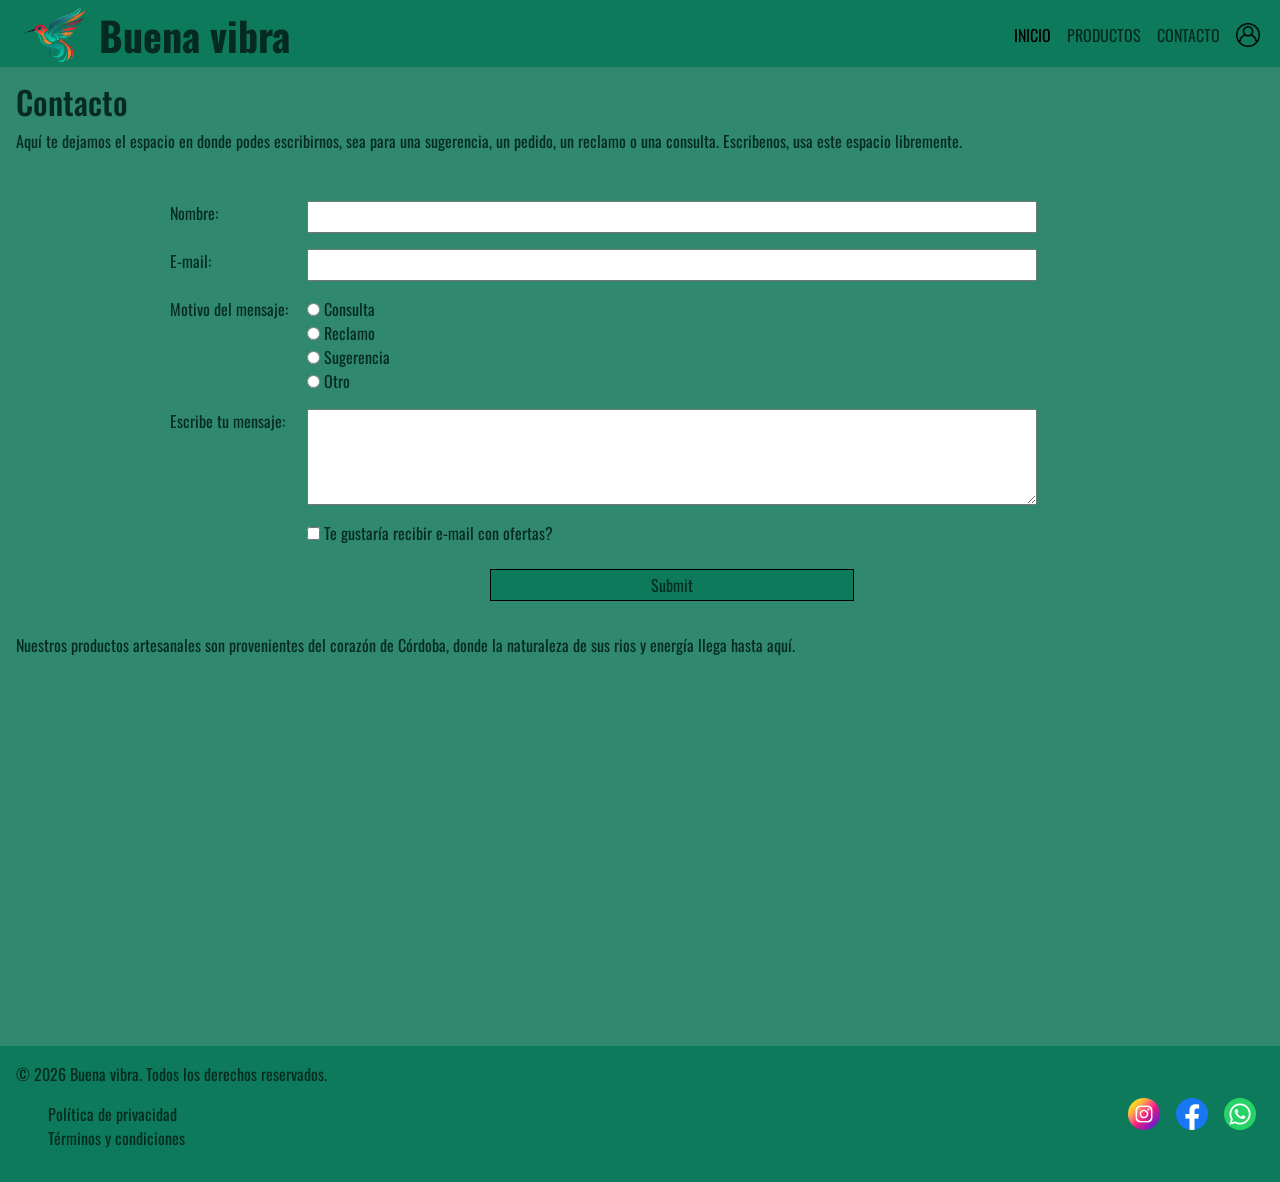
<file: Entrega-Tracey/pages/contact.html>
<!DOCTYPE html>
<html lang="es">
    <head>
        <meta charset="UTF-8">
        <meta name="viewport" content="width=device-width, initial-scale=1.0">
                    <!-- Inclusion del archivo CSS -->
        <link rel="stylesheet" href="../css/estilos.css">
                    <!-- Logo en la pestaña -->
        <link rel="icon" href="../img/logo_colibri-removebg.png" type="img/logo.png">
                    <!-- Uso de una fuente externa -->
        <link rel="preconnect" href="https://fonts.googleapis.com">
        <link rel="preconnect" href="https://fonts.gstatic.com" crossorigin>
        <link href="https://fonts.googleapis.com/css2?family=Oswald:wght@200..700&display=swap" rel="stylesheet">
        <!-- Linkeo a boostrap -->
         <link href="https://cdn.jsdelivr.net/npm/bootstrap@5.3.8/dist/css/bootstrap.min.css" rel="stylesheet" integrity="sha384-sRIl4kxILFvY47J16cr9ZwB07vP4J8+LH7qKQnuqkuIAvNWLzeN8tE5YBujZqJLB" crossorigin="anonymous">
                    <!-- Titulo de la pestaña -->
        <title>Contacto - Buena vibra</title>
    </head>

    <body>
        <!-- Header: Titulo y lista de navegacion -->
        <header class="header">
            <div class="header-titulo">
                <img src="../img/logo_colibri-removebg.png" alt="Imagen de un colibri en colores vivos. Logo del emprendimiento" class="logo-colibri">
                <a href="../index.html" class="titulo"><strong>Buena vibra</strong></a>
            </div>
            <div class="header-pages">
                <nav class="navbar navbar-expand-lg">
                    <div class="container-fluid">
                            <button class="navbar-toggler" type="button" data-bs-toggle="collapse" data-bs-target="#navbarSupportedContent" aria-controls="navbarSupportedContent" aria-expanded="false" aria-label="Toggle navigation">
                            <span class="navbar-toggler-icon"></span>
                            </button>
                        <div class="collapse navbar-collapse" id="navbarSupportedContent">
                            <ul class="navbar-nav me-auto mb-2 mb-lg-0">
                                <li class="nav-item">
                                <a class="nav-link active" aria-current="page" href="../index.html">INICIO</a>
                                </li>
                                <li class="nav-item">
                                <a class="nav-link" href="../pages/productos.html">PRODUCTOS</a>
                                </li>
                                <li class="nav-item">
                                <a class="nav-link" href="../pages/contact.html">CONTACTO</a>
                                </li>
                                <li class="nav-item">
                                    <img src="../img/logo_usuario.png" alt="Icono de usuario"  class="login-icon">
                                </li>
                            </ul>
                        </div>
                    </div>
                </nav>
            </div>
        </header>   

        <main class="main-contacto">
            <section class="section-contact">
                <h2>Contacto</h2>
                <p>Aquí te dejamos el espacio en donde podes escribirnos, sea para una sugerencia, un pedido, un reclamo o una consulta. Escribenos, usa este espacio libremente.</p>
            </section>
                <!-- Formulario de contacto a nuestra pagina -->
    <!-- RECORDAR: el FOR del label apunta al ID del input. ID: identidad en la pagina. Name: identidad para el envio (obligatorio)-->
                <form action="/contacto" method="post">
                <!-- Ingreso de dato Nombre -->
                        <label class="lb-nombre" for="nombre">Nombre: </label>
                        <input class="inp-nombre" type="text" name="nombre" id="nombre">
                <!-- Ingreso de dato email -->
                        <label class="lb-email" for="mail">E-mail: </label>
                        <input class="inp-email" type="text" name="mail" id="mail">
                <!-- Motivo de la consulta. Llevan el mismo name porque son posibles respuestas a una misma respuesta -->
                    
                        <label class="lb-motivo" for="motivo">Motivo del mensaje: </label>
                    <div class="inp-motivo">
                        <div>
                            <input type="radio" name="motivo" value="consulta">
                            <label for="consulta">Consulta</label>
                        </div>
                        <div>
                            <input type="radio" name="motivo" value="reclamo">
                            <label for="reclamo">Reclamo</label>
                        </div>
                        <div>
                            <input type="radio" name="motivo" value="sugerencia">
                            <label for="sugerencia">Sugerencia</label>
                        </div>
                        <div>
                            <input type="radio" name="motivo" value="otro">
                            <label for="otro">Otro</label>
                        </div>
                    </div>
                <!-- Escritura de mensaje -->
                        <label class="lb-consulta" for="consulta">Escribe tu mensaje: </label>
                        <textarea class="inp-consulta" name="consulta" id="consulta"></textarea>
                <!-- Suscripcion -->
                    <div class="inp-checkbox">
                        <input type="checkbox" name="suscribe"> Te gustaría recibir e-mail con ofertas?
                    </div>
                <!-- Boton de envio -->
                        <input class="boton-enviar" type="submit" name="Enviar">
                </form>

                <section class="section-mapa">
                    <p>Nuestros productos artesanales son provenientes del corazón de Córdoba, donde la naturaleza de sus rios y energía llega hasta aquí.</p>
                    <iframe class="mapa" src="https://www.google.com/maps/embed?pb=!1m14!1m12!1m3!1d19118.708543957127!2d-64.34457834060537!3d-31.21815357653612!2m3!1f0!2f0!3f0!3m2!1i1024!2i768!4f13.1!5e0!3m2!1ses!2sar!4v1772233893694!5m2!1ses!2sar" style="border:0;" allowfullscreen="" loading="lazy" referrerpolicy="no-referrer-when-downgrade"></iframe>
                </section>
        </main>
        
        <footer>
               <div>
                <p>© 2026 Buena vibra. Todos los derechos reservados.</p>
                <ul>
                    <li>Política de privacidad</li>
                    <li>Términos y condiciones</li>
                </ul>
            </div>
            <nav>
                <ul>  
                    <!-- Uso el atributo ref por sugerencia de seguridad. No coincide los nombres con el de las redes porque estoy en una transicion. No tengo facebook aun. -->
                    <li><a href="https://www.instagram.com/diezpuntos.lp/" target="_blank" rel="noopener noreferrer"> <img src="../img/logo_ig.png" alt="Icono que te lleva al perfil de Instagram" class="social-icon"></a>  </li>
                    <li><a href="https://www.facebook.com/diezpuntos.lp/" target="_blank" rel="noopener noreferrer"> <img src="../img/logo_fb.png" alt="Icono que te lleva al perfil de Facebook" class="social-icon"></a>  </li>
                    <li><a href="https://wa.me/5492355411161" target="_blank" rel="noopener noreferrer"> <img src="../img/logo_wa.png" alt="Icono que te lleva al Whats app" class="social-icon"></a></li>   
                </ul>
            </nav>
        </footer>
        <script src="https://cdn.jsdelivr.net/npm/bootstrap@5.3.8/dist/js/bootstrap.bundle.min.js" integrity="sha384-FKyoEForCGlyvwx9Hj09JcYn3nv7wiPVlz7YYwJrWVcXK/BmnVDxM+D2scQbITxI" crossorigin="anonymous"></script>
    </body>
</html>
</file>
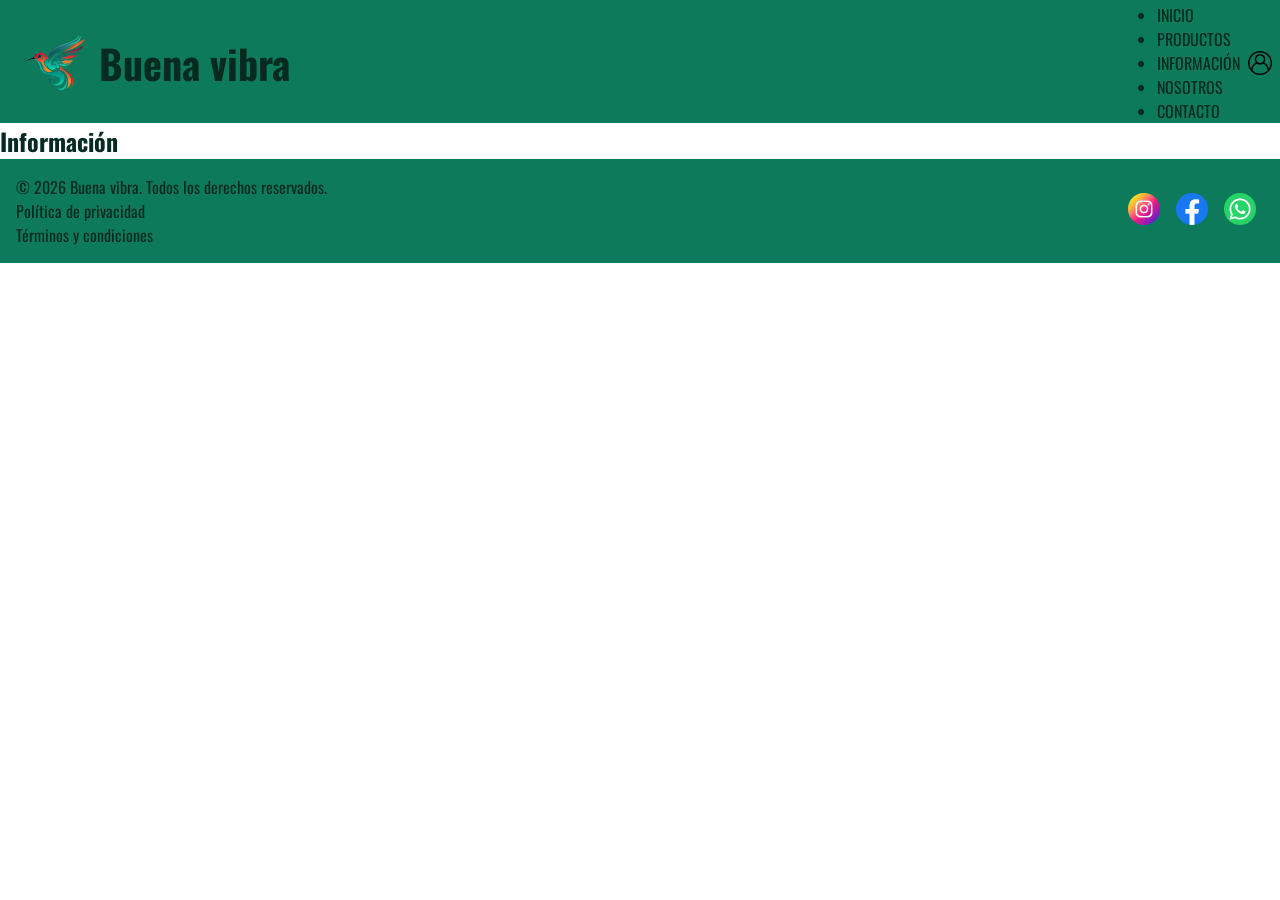
<file: Entrega-Tracey/pages/informacion.html>
<!DOCTYPE html>
<html lang="es">
    <head>
        <meta charset="UTF-8">
        <meta name="viewport" content="width=device-width, initial-scale=1.0">
                    <!-- Inclusion del archivo CSS -->
        <link rel="stylesheet" href="../css/estilos.css">
                    <!-- Logo en la pestaña -->
        <link rel="icon" href="../img/logo_colibri-removebg.png" type="img/logo.png">
                    <!-- Uso de una fuente externa -->
        <link rel="preconnect" href="https://fonts.googleapis.com">
        <link rel="preconnect" href="https://fonts.gstatic.com" crossorigin>
        <link href="https://fonts.googleapis.com/css2?family=Oswald:wght@200..700&display=swap" rel="stylesheet">
                    <!-- Titulo de la pestaña -->
        <title>Información - Buena vibra</title>
    </head>

    <body>
        <!-- Header: Titulo y lista de navegacion -->
        <header class="header">
            <div class="header-titulo">
                <img src="../img/logo_colibri-removebg.png" alt="Imagen de un colibri en colores vivos. Logo del emprendimiento" class="logo-colibri">
                <h1 class="titulo">Buena vibra</h1>
            </div>
            <div class="header-pages">
                <nav>
                    <ul class="header-nav">
                            <li><a href="../index.html">INICIO</a></li>
                            <li><a href="productos.html">PRODUCTOS</a></li>
                            <li><a href="informacion.html">INFORMACIÓN</a></li>
                            <li><a href="about.html">NOSOTROS</a></li>
                            <li><a href="contact.html">CONTACTO</a></li>
                    </ul>
                </nav>
                <img src="../img/logo_usuario.png" alt="Icono de usuario"  class="login-icon">
            </div>
        </header>    
        
        <main>
            <h2>Información</h2>
        <!-- La habia comenzado pero la suspendi para entregar solo 3 HTML como se pidio,
         solo deje la comunicacion interna entre pages -->

        </main>
        <footer>
               <div>
                <p>© 2026 Buena vibra. Todos los derechos reservados.</p>
                <ul class="lista-noitem">
                    <li>Política de privacidad</li>
                    <li>Términos y condiciones</li>
                </ul>
            </div>
            <nav>
                <ul>  
                    <!-- Uso el atributo ref por sugerencia de seguridad. No coincide los nombres con el de las redes porque estoy en una transicion. No tengo facebook aun. -->
                    <li><a href="https://www.instagram.com/diezpuntos.lp/" target="_blank" rel="noopener noreferrer"> <img src="../img/logo_ig.png" alt="Icono que te lleva al perfil de Instagram" class="social-icon"></a>  </li>
                    <li><a href="https://www.facebook.com/diezpuntos.lp/" target="_blank" rel="noopener noreferrer"> <img src="../img/logo_fb.png" alt="Icono que te lleva al perfil de Facebook" class="social-icon"></a>  </li>
                    <li><a href="https://wa.me/5492355411161" target="_blank" rel="noopener noreferrer"> <img src="../img/logo_wa.png" alt="Icono que te lleva al Whats app" class="social-icon"></a></li>   
                </ul>
            </nav>
        </footer>
    </body>
</html>
</file>
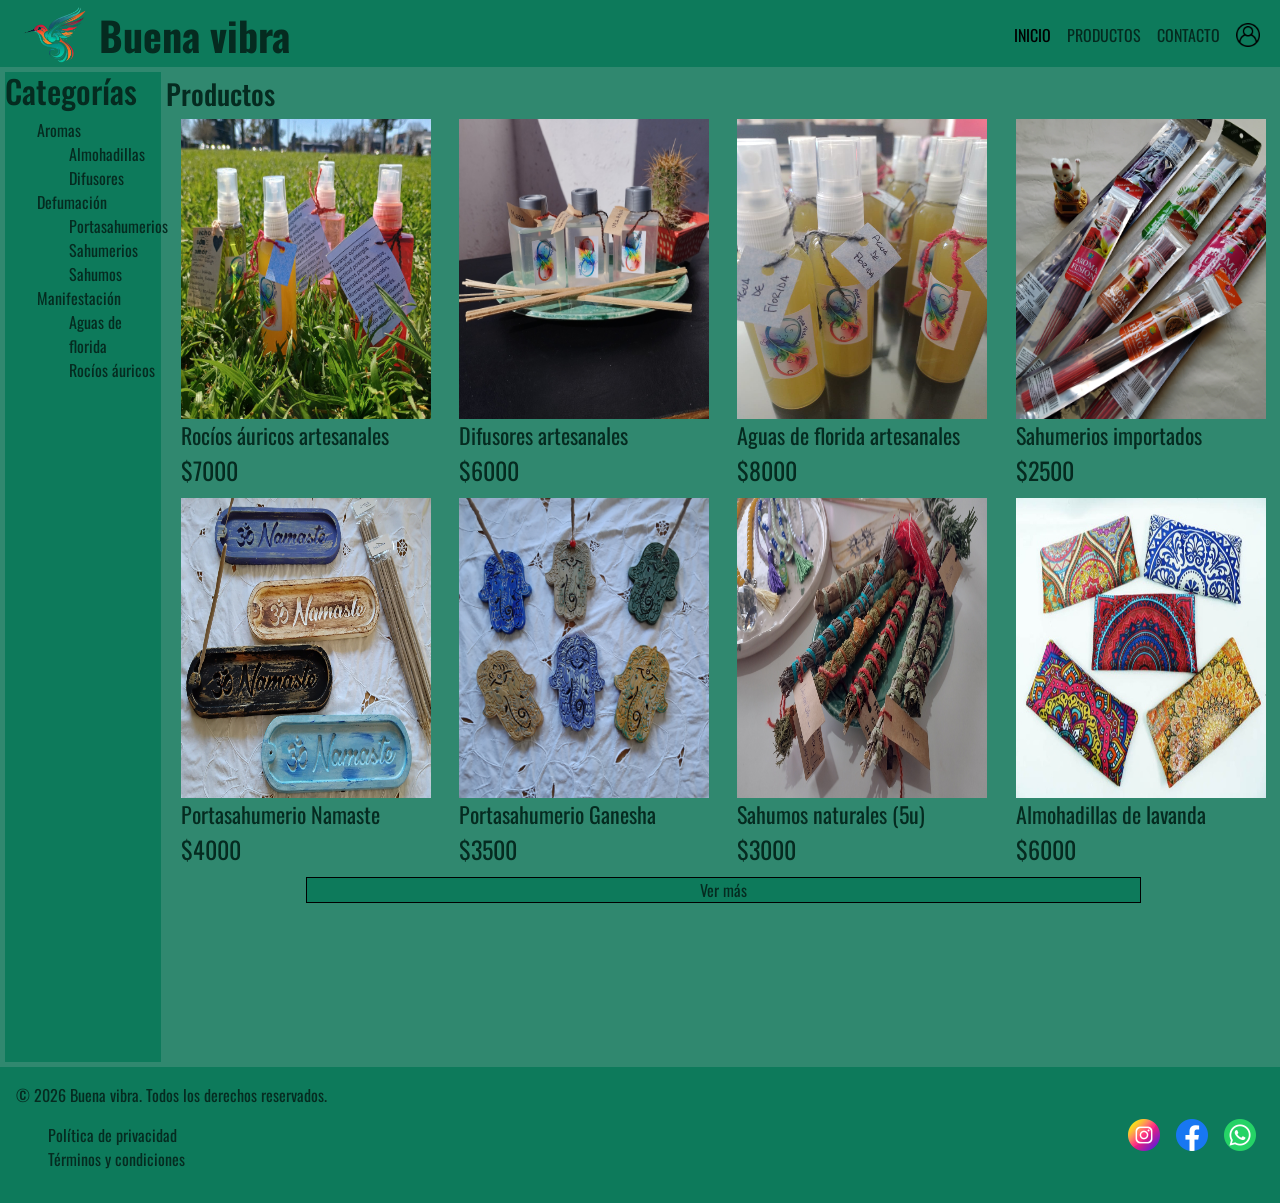
<file: Entrega-Tracey/pages/productos.html>
<!DOCTYPE html>
<html lang="es">
    <head>
        <meta charset="UTF-8">
        <meta name="viewport" content="width=device-width, initial-scale=1.0">
                    <!-- Inclusion del archivo CSS -->
        <link rel="stylesheet" href="../css/estilos.css">
                    <!-- Logo en la pestaña -->
        <link rel="icon" href="../img/logo_colibri-removebg.png" type="img/logo.png">
                    <!-- Uso de una fuente externa -->
        <link rel="preconnect" href="https://fonts.googleapis.com">
        <link rel="preconnect" href="https://fonts.gstatic.com" crossorigin>
        <link href="https://fonts.googleapis.com/css2?family=Oswald:wght@200..700&display=swap" rel="stylesheet">
        <!-- Linkeo a boostrap -->
         <link href="https://cdn.jsdelivr.net/npm/bootstrap@5.3.8/dist/css/bootstrap.min.css" rel="stylesheet" integrity="sha384-sRIl4kxILFvY47J16cr9ZwB07vP4J8+LH7qKQnuqkuIAvNWLzeN8tE5YBujZqJLB" crossorigin="anonymous">
        <!-- Titulo de la pestaña -->
        <title>Productos - Buena vibra</title>
    </head>

    <body>
        <!-- Header: Titulo y lista de navegacion -->
        <header class="header">
            <div class="header-titulo">
                <img src="../img/logo_colibri-removebg.png" alt="Imagen de un colibri en colores vivos. Logo del emprendimiento" class="logo-colibri">
                <a href="../index.html" class="titulo"><strong>Buena vibra</strong></a>
            </div>
            <div class="header-pages">
                <nav class="navbar navbar-expand-lg">
                    <div class="container-fluid">
                            <button class="navbar-toggler" type="button" data-bs-toggle="collapse" data-bs-target="#navbarSupportedContent" aria-controls="navbarSupportedContent" aria-expanded="false" aria-label="Toggle navigation">
                            <span class="navbar-toggler-icon"></span>
                            </button>
                        <div class="collapse navbar-collapse" id="navbarSupportedContent">
                            <ul class="navbar-nav me-auto mb-2 mb-lg-0">
                                <li class="nav-item">
                                    <a class="nav-link active" aria-current="page" href="../index.html">INICIO</a>
                                </li>
                                <li class="nav-item">
                                    <a class="nav-link" href="../pages/productos.html">PRODUCTOS</a>
                                </li>
                                <li class="nav-item">
                                    <a class="nav-link" href="../pages/contact.html">CONTACTO</a>
                                </li>
                                <li class="nav-item">
                                    <img src="../img/logo_usuario.png" alt="Icono de usuario"  class="login-icon">
                                </li>
                            </ul>
                        </div>
                    </div>
                </nav>
                
            </div>
        </header>
        <main class="main-productos">
            <!-- Informacion secundaria: Categoria de productos, ira del lado izquierdo -->
            <aside class="sidebar">
                <h2>Categorías</h2>
                <ul class="listado-categorias">
                    <li>Aromas</li>
                        <ul>
                            <li class="subcat">Almohadillas</li>
                            <li class="subcat">Difusores</li>
                        </ul>

                    <li>Defumación</li>
                        <ul>
                            <li class="subcat">Portasahumerios</li>
                            <li class="subcat">Sahumerios</li>
                            <li class="subcat">Sahumos</li>
                        </ul>
                    <li>Manifestación</li>
                        <ul>
                            <li class="subcat">Aguas de florida</li>
                            <li class="subcat">Rocíos áuricos</li>
                        </ul>
                </ul>
            </aside>
            <!-- Seccion para las publicaciones de los productos -->
            <section class="section-product">
                <h2 class="titulo-productos">Productos</h2>
                <!-- Articulo para cada producto junto con su nombre, breve descripcion y precio. Pendiente hacerlo todo un conjunto y 3 columnas de productos -->
                <section class="section-cardproduct">
                    <article class="cardproduct">
                        <img src="../img/rocios_auricos.jpg" alt="Rocios áuricos artesanales" class="imagen-producto"> 
                        <p class="nombre-producto">Rocíos áuricos artesanales</p> 
                        <p class="precio-producto">$7000</p>
                    </article>
                    <article class="cardproduct">
                        <img src="../img/difusores.jpg" alt="Difusores artesanales" class="imagen-producto">
                        <p class="nombre-producto">Difusores artesanales</p> 
                        <p class="precio-producto">$6000</p>
                    </article>
                    <article class="cardproduct">
                        <img src="../img/aguas de florida.jpg" alt="Aguas de florida artesanales" class="imagen-producto">
                        <p class="nombre-producto">Aguas de florida artesanales</p> 
                        <p class="precio-producto">$8000</p>
                    </article>
                    <article class="cardproduct">    
                        <img src="../img/sahumerios.jpg" alt="Sahumerios importados" class="imagen-producto">
                        <p class="nombre-producto">Sahumerios importados</p> 
                        <p class="precio-producto">$2500</p>
                    </article> 
                    <article class="cardproduct">
                        <img src="../img/portasahumerios-namaste.jpg" alt="Portasahumerio de yeso Namaste 14.5cm" class="imagen-producto"> 
                        <p class="nombre-producto">Portasahumerio Namaste</p> 
                        <p class="precio-producto">$4000</p>
                    </article> 
                    <article class="cardproduct">
                        <img src="../img/portsahumerios-ganesha.jpg" alt="Portasahumerio de yeso Ganesha 10cm" class="imagen-producto"> 
                        <p class="nombre-producto">Portasahumerio Ganesha</p>
                        <p class="precio-producto">$3500</p>
                    </article> 
                    <article class="cardproduct">
                        <img src="../img/sahumos.jpg" alt="Sahumos naturales de diferentes plantas" class="imagen-producto"> 
                        <p class="nombre-producto">Sahumos naturales (5u)</p> 
                        <p class="precio-producto">$3000</p>
                    </article> 
                    <article class="cardproduct">
                        <img src="../img/Almohadillas.jpg" alt="Almohadillas de lavanda<" class="imagen-producto"> 
                        <p class="nombre-producto">Almohadillas de lavanda</p> 
                        <p class="precio-producto">$6000</p>
                    </article> 
                    <button class="boton-vermas">Ver más</button>
                </section>   
            </section>
        </main> 
    
        <footer>
           <div>
                <p>© 2026 Buena vibra. Todos los derechos reservados.</p>
                <ul>
                    <li>Política de privacidad</li>
                    <li>Términos y condiciones</li>
                </ul>
            </div>
            <nav>
                <ul>  
                    <!-- Uso el atributo ref por sugerencia de seguridad. No coincide los nombres con el de las redes porque estoy en una transicion. No tengo facebook aun. -->
                    <li><a href="https://www.instagram.com/diezpuntos.lp/" target="_blank" rel="noopener noreferrer"> <img src="../img/logo_ig.png" alt="Icono que te lleva al perfil de Instagram" class="social-icon"></a>  </li>
                    <li><a href="https://www.facebook.com/diezpuntos.lp/" target="_blank" rel="noopener noreferrer"> <img src="../img/logo_fb.png" alt="Icono que te lleva al perfil de Facebook" class="social-icon"></a>  </li>
                    <li><a href="https://wa.me/5492355411161" target="_blank" rel="noopener noreferrer"> <img src="../img/logo_wa.png" alt="Icono que te lleva al Whats app" class="social-icon"></a></li>   
                </ul>
            </nav>
        </footer>
        <script src="https://cdn.jsdelivr.net/npm/bootstrap@5.3.8/dist/js/bootstrap.bundle.min.js" integrity="sha384-FKyoEForCGlyvwx9Hj09JcYn3nv7wiPVlz7YYwJrWVcXK/BmnVDxM+D2scQbITxI" crossorigin="anonymous"></script>
    </body>
</html>
</file>
<file: css/estilos.css>
.card, .main-productos .section-cardproduct article {
  justify-items: center;
  align-items: center;
  padding: 5px 5px;
  border: 4px rgb(13, 122, 91) solid;
  border-radius: 15px;
  background-color: whitesmoke;
  transition: transform 0.4s ease;
}

* {
  margin: 0;
  padding: 0;
  box-sizing: border-box;
  text-decoration: none;
  font-family: Arial, Helvetica, sans-serif;
  color: #052b20;
}

header {
  background-color: rgb(13, 122, 91);
  display: flex;
  padding: 2px;
  justify-content: space-between;
  align-items: center;
}
header .header-titulo {
  display: flex;
  align-items: center;
}
header .header-titulo .logo-colibri {
  width: auto;
  height: 4rem;
  padding: 0px 15px 7px 15px;
}
header .header-titulo .titulo {
  font-size: 44px;
  text-decoration: none;
  padding-top: 7px;
}
header .login-icon {
  width: 35px;
  height: 35px;
  padding: 3px;
}
header .nav-link:hover {
  text-decoration: underline;
}

footer {
  background-color: rgb(13, 122, 91);
  display: flex;
  justify-content: space-between;
  align-items: center;
}
footer div {
  padding: 1rem;
}
footer div p {
  margin: 0;
}
footer nav ul {
  padding: 1rem;
  display: flex;
  list-style: none;
}
footer .social-icon {
  width: 45px;
  height: 45px;
  padding: 2px;
  margin-right: 15px;
}
footer .social-icon:hover {
  scale: 1.1;
}

.main-inicio {
  background-color: rgb(48, 136, 111);
}
.main-inicio .section-bienvenida {
  display: block;
  justify-items: center;
}
.main-inicio .section-bienvenida .bienvenida {
  padding-top: 10px;
}
.main-inicio .section-bienvenida .image-portada {
  width: auto;
  height: 660px;
  padding: 5px;
  display: block;
  justify-items: center;
}
.main-inicio .section-bienvenida .boton-iniciosesion {
  display: block;
  justify-content: center;
  width: 20%;
  margin: 5px;
  background-color: rgb(13, 122, 91);
  border: 1px black solid;
  transition: transform 0.4s ease;
  display: block;
}
.main-inicio .section-bienvenida .boton-iniciosesion:hover {
  transform: scale(1.02);
}
.main-inicio .productos-destacados .link {
  text-decoration: none;
}
.main-inicio .productos-destacados .header-PD {
  display: flex;
  align-items: center;
  gap: 10px;
  margin: 10px;
  font-size: 24px;
}
.main-inicio .productos-destacados .contenido-PD {
  display: flex;
  gap: 10px;
  margin: 10px;
}
.main-inicio .productos-destacados .contenido-PD .index-producto {
  width: auto;
  height: 440px;
  padding: 2px;
}
.main-inicio .productos-destacados .contenido-PD article {
  justify-items: center;
}
.main-inicio .productos-destacados .contenido-PD article:hover {
  transform: scale(1.02);
}
.main-inicio .productos-destacados h2 {
  font-size: 20px;
}
.main-inicio .publicaciones-recientes .link {
  text-decoration: none;
}
.main-inicio .publicaciones-recientes .header-PR {
  font-size: 24px;
  display: flex;
  align-items: center;
  gap: 5px;
  margin: 10px;
}
.main-inicio .publicaciones-recientes .contenido-PR {
  display: flex;
  gap: 10px;
  padding: 10px;
}
.main-inicio .publicaciones-recientes .contenido-PR .index-posteo {
  width: auto;
  height: 260px;
  padding: 2px;
  object-fit: cover;
}
.main-inicio .publicaciones-recientes .contenido-PR article {
  justify-items: center;
}
.main-inicio .publicaciones-recientes .contenido-PR article:hover {
  transform: scale(1.02);
}
.main-inicio .publicaciones-recientes .contenido-PR h2 {
  font-size: 20px;
}

.main-productos {
  background-color: rgb(48, 136, 111);
  display: grid;
  grid-template-columns: 13% 87%;
  grid-template-rows: 1;
}
.main-productos .boton-categorias {
  display: none;
}
.main-productos .sidebar {
  grid-column: 1;
  font-size: 14px;
  height: auto;
  background-color: rgb(13, 122, 91);
}
.main-productos .sidebar .listado-categorias {
  list-style: none;
  margin: 0px -25px;
}
.main-productos .sidebar .listado-categorias .subcat {
  list-style: none;
}
.main-productos .sidebar ul li:hover {
  text-decoration: underline;
}
.main-productos .titulo-productos {
  font-size: 28px;
  padding-top: 5px;
  display: block;
  justify-self: center;
}
.main-productos .section-cardproduct {
  grid-column: 2;
  display: grid;
  grid-template-columns: repeat(4, 1fr);
  grid-template-rows: auto;
  margin: 10px;
}
.main-productos .section-cardproduct article .imagen-producto {
  width: 100%;
  height: auto;
  padding: 2px;
  aspect-ratio: 1/1;
  object-fit: cover;
}
.main-productos .section-cardproduct article .nombre-producto {
  font-size: 1rem;
}
.main-productos .section-cardproduct article .precio-producto {
  font-size: 2rem;
}
.main-productos .section-cardproduct article:hover {
  transform: scale(1.05);
}
.main-productos .section-cardproduct .boton-vermas {
  grid-column: 1/-1;
  display: block;
  justify-content: center;
  width: 90%;
  margin: 15px 8px;
  background-color: rgb(13, 122, 91);
  border: 1px black solid;
  transition: transform 0.4s ease;
  justify-self: center;
}
.main-productos .section-cardproduct .boton-vermas:hover {
  transform: scale(1.05);
}

.main-contacto {
  background-color: rgb(48, 136, 111);
  height: 100%;
}
.main-contacto .section-contact {
  padding: 1rem;
}
.main-contacto form {
  display: grid;
  grid-template-columns: 10% 10% 60% 30%;
  grid-template-rows: auto;
  margin: 1rem 2rem;
  gap: 1rem;
}
.main-contacto form .lb-nombre {
  grid-area: 1/2/2/3;
}
.main-contacto form .inp-nombre {
  grid-area: 1/3/2/4;
}
.main-contacto form .lb-email {
  grid-area: 2/2/3/3;
}
.main-contacto form .inp-email {
  grid-area: 2/3/3/4;
}
.main-contacto form .lb-motivo {
  grid-area: 3/2/4/3;
}
.main-contacto form .inp-motivo {
  grid-area: 3/3/4/4;
}
.main-contacto form .lb-consulta {
  grid-area: 4/2/5/3;
}
.main-contacto form .inp-consulta {
  grid-area: 4/3/5/4;
}
.main-contacto form textarea {
  width: auto;
  height: 6rem;
}
.main-contacto form .inp-checkbox {
  grid-area: 5/3/6/4;
}
.main-contacto form .boton-enviar {
  grid-area: 6/3/7/4;
  display: block;
  justify-content: center;
  width: 50%;
  margin: 5px;
  background-color: rgb(13, 122, 91);
  border: 1px black solid;
  transition: transform 0.4s ease;
}
.main-contacto .section-mapa {
  padding: 1rem;
}
.main-contacto .section-mapa .mapa {
  width: 800px;
  height: 400px;
  padding: 5px 10px;
}

@media (max-width: 1024px) and (min-width: 600px) {
  .main-inicio .contenido-PD article .index-producto {
    object-fit: cover;
    max-width: 100%;
  }
  .main-inicio .contenido-PR article .index-posteo {
    max-width: 100%;
  }
  .main-productos {
    display: grid;
    grid-template-columns: 20% 80%;
    grid-template-rows: 1;
  }
  .main-productos .sidebar {
    display: block;
    grid-column: 1;
  }
  .main-productos .boton-categorias {
    display: none;
  }
  .main-productos .section-product {
    grid-column: 2;
  }
  .main-productos .section-product .section-cardproduct {
    display: grid;
    grid-template-columns: repeat(2, 1fr);
    grid-template-rows: auto;
  }
  .main-productos .section-product .section-cardproduct .nombre-producto {
    font-size: 20px;
  }
  .main-productos .section-product .section-cardproduct .precio-producto {
    font-size: 24px;
  }
  .main-contacto form {
    grid-template-columns: 0% 25% 65% 0%;
    grid-template-rows: 1fr;
    margin: 0px;
  }
  .main-contacto form .boton-enviar {
    display: block;
    justify-content: center;
    width: 80%;
    margin: 2px;
    background-color: rgb(13, 122, 91);
    border: 1px black solid;
    transition: transform 0.4s ease;
  }
  .main-contacto .section-mapa .mapa {
    max-width: 100%;
    height: 500px;
  }
}
@media (max-width: 600px) {
  .header .header-titulo .titulo {
    font-size: 32px;
  }
  .main-inicio .section-bienvenida .bienvenida {
    font-size: 18px;
  }
  .main-inicio .section-bienvenida .image-portada {
    width: 100%;
    height: auto;
    padding: 2px;
  }
  .main-inicio .section-bienvenida .boton-iniciosesion {
    display: block;
    justify-content: center;
    width: 60%;
    margin: 5px;
    background-color: rgb(13, 122, 91);
    border: 1px black solid;
    transition: transform 0.4s ease;
  }
  .main-inicio .contenido-PD {
    display: flex;
    flex-direction: column;
    justify-self: center;
    align-items: center;
    width: 100%;
  }
  .main-inicio .contenido-PD article .index-producto {
    object-fit: cover;
    max-width: 100%;
  }
  .main-inicio .contenido-PR {
    display: flex;
    flex-direction: column;
    justify-self: center;
    align-items: center;
    width: 100%;
  }
  .main-inicio .contenido-PR article .index-posteo {
    max-width: 100%;
  }
  footer {
    flex-direction: column-reverse;
    font-size: 12px;
  }
  footer div {
    display: flex;
    flex-direction: column;
    justify-self: center;
    align-items: center;
  }
  .main-productos {
    display: flex;
    flex-direction: column;
  }
  .main-productos .sidebar {
    display: none;
  }
  .main-productos .boton-categorias {
    display: block;
    justify-content: center;
    width: 50%;
    margin: 5px;
    background-color: rgb(13, 122, 91);
    border: 1px black solid;
    transition: transform 0.4s ease;
  }
  .main-productos .section-product .section-cardproduct {
    display: flex;
    flex-direction: column;
  }
  .main-productos .section-product .boton-vermas {
    display: block;
    justify-content: center;
    width: 98%;
    margin: 10px 2px;
    background-color: rgb(13, 122, 91);
    border: 1px black solid;
    transition: transform 0.4s ease;
  }
  .main-contacto form {
    grid-template-columns: 0% 25% 65% 0%;
    grid-template-rows: 1fr;
    margin: 0px;
  }
  .main-contacto form .boton-enviar {
    display: block;
    justify-content: center;
    width: 80%;
    margin: 2px;
    background-color: rgb(13, 122, 91);
    border: 1px black solid;
    transition: transform 0.4s ease;
  }
  .main-contacto .section-mapa .mapa {
    max-width: 100%;
    height: auto;
  }
}

/*# sourceMappingURL=estilos.css.map */
</file>
<file: Entrega-Tracey/css/estilos.css>
*{
            /* Formateo de CSS, sugerencia de CoderHouse */
    margin: 0; 
    padding: 0;
    box-sizing: border-box;
            /* Quita el subrayado predeterminado */
    text-decoration: none;   
            /* Cambio de fuente */               
    font-family: "Oswald", sans-serif;
    color: #052b20;
}
           /* ------------------- HEADER -------------------- */
.header{
    background-color: rgb(13, 122, 91);
    display: flex;
    padding-top: 3px;
    justify-content: space-between;
    align-items: center;
}
            /* Personalizacion del titulo de cada pestaña */
.titulo{                                
    font-family: "Oswald", sans-serif;
    font-size: 40px;
    text-decoration: none;
}
.header-titulo{
    display: flex;      /* hago flex el logo y el titulo */
    gap: 10px;
    align-items: center;
    padding-left: 20px;
}
.header-pages{
    display: flex;      /* hago flex nav e icono de inicio sesion */
    flex-wrap: wrap;
}
            /* Tamaño logo de colibri */
.logo-colibri{
    height: 4rem;
    padding: 2px;
}
            /* tamaño y distancias de icono de usuario */
.login-icon{
    width: 1.5rem;
    height: 1.5rem;
    margin: .5rem;
    align-self: center;
}


        /* -------------------- BODY ------------------- */
            /* Cambio de color del fondo del body*/
.main-inicio{
    background-color: rgb(48, 136, 111); 
}
.section-bienvenida{
    display: block;
    justify-items: center;
}
.image-portada{
    width: 70%;
    height: 500px;
    display: block;
    justify-content: center;
    margin: 5px;
}
.boton-iniciosesion{
    display: block;
    justify-content: center;
    padding: 4px 30px 4px 30px;
    background-color: rgb(13, 122, 91);
    border: 1px black solid;
}
            /* Estilo de los producto destacados (PD) en el index */
/* Saco el subtitulado de los titulos h2*/
.link{
    font-size: 26px;
    text-decoration: none;
}
.header-PD{
    display: flex;
    align-items: center;
    gap: 10px;
    margin: 10px;
    font-size: 24px;
}
.contenido-PD{
    display: grid;
    grid-template-columns: 1fr 1fr 1fr 1fr;
    grid-template-rows: 1fr;
    gap: 10px;
    margin: 10px 20px;
}
.index-producto{
    width: auto;
    height: 340px;
}
            /* Estilo de los posteos recientes (PR) en el index*/
.header-PR{
    display: flex;
    align-items: center;
    gap: 5px;
    margin: 10px;
    font-size: 24px
}
.contenido-PR{
    display: grid;
    grid-template-columns: 1fr 1fr 1fr 1fr;
    grid-template-rows: 1fr;
    gap: 10px;
    padding: 10px 20px;
}
.index-posteo{
    width: auto;
    height: 240px;
}



/* ---------------------- Relacionados al footer -------------------------------------------- */
footer{
    background-color: rgb(13, 122, 91); /* Cambio de color del fondo del footer*/
    display: flex;
    justify-content: space-between;
    align-items: center;
}

footer div{
    margin: 1rem;
}
/* Terminos y condiciones */
footer div ul{
    list-style: none;
}
       /* Icono redes sociales*/
footer nav ul{
    display: flex ;
    list-style: none;
    margin: 1rem;
}
/* Tamaño y alineacion de iconos de redes en footer */
.social-icon{
    width: 2rem;
    height: 2rem;
    margin-right: 0.5rem;
    margin-left: 0.5rem;
}
/* Aumento de tamaño de los iconos al pasar sobre ellos*/
.social-icon:hover{
    scale: 1.2;
}

/* ------------------------------------- pagina productos -------------------------------- */

            /* Clases para los productos en la pestaña Productos*/
/* layout de products */ 
.main-productos{
    background-color: rgb(48, 136, 111); 
    display: grid;
    grid-template-columns: 13% 87%;
    grid-template-rows: 1;
} 

/* Categorias (aside): Declaro q es la primer columna y le doy estilo */
.sidebar {
    grid-column: 1;
    height: 110vh;  /* Este valor es para que se alinee con el boton */
    background-color: rgb(13, 122, 91);
    margin: 5px;
}
/* Saco los items por estetica de las categorias y subcatergorias */
.listado-categorias{
    list-style: none;
}
.subcat{
    list-style: none;
}

/* Zona productos (section): Declaro que es la segunda columna y le doy layout propio*/
.section-cardproduct{
    grid-column: 2;
    display: grid;
    grid-template-columns: repeat(4, 25%);
    grid-template-rows: 2fr 2fr .3fr; /* El ultimo valor es para el boton*/
    justify-items: center; /* Alinea el contenido en el centro*/
}
.cardproduct{
    justify-items: center;
}
/* Subraya todos los items list - Opciones de navbar, categorias, PdP y TyC */
li:hover{
    text-decoration: underline;
}

.cardproduct:hover{
    scale: 1.05;
}
/* Tamaño de imagen de producto */
.imagen-producto{
    width: 250px;
    height: 300px;
}
.titulo-productos{
    font-size: 28px;  
    padding-top: 10px; 
}

.nombre-producto{
    font-size: 22px;
    margin: 0px;
}
.precio-producto{
    font-size: 24px;
    margin: 0px;
    padding-bottom: 10px;
}
/* Estetica y pseudoclase al boton "Ver mas"*/
.boton-vermas{
    grid-area: 3/1/3/5;
    background-color: rgb(13, 122, 91);
    border: 1px black solid;
    width: 75%;
}
button:hover{
    scale: 1.02;
}

/* ------------------ Pagina contacto ----------------------- */
.main-contacto{
    background-color: rgb(48, 136, 111); 
}

.section-contact{
    padding: 1rem;
}

form{
    display: grid;
    grid-template-columns: 10% 10% 60% 30%;
    grid-template-rows: 2rem 2rem 6rem 6rem 2rem 2rem;
    margin: 1rem 2rem;
    gap: 1rem;

}
/* Layout de formulario: | label |      input      | */
.lb-nombre{
    grid-area: 1/2/2/3;
}
.inp-nombre{
    grid-area: 1/3/2/4;
}

.lb-email{
    grid-area: 2/2/3/3;
}
.inp-email{
    grid-area: 2/3/3/4;
}

.lb-motivo{
    grid-area: 3/2/4/3;
}
.inp-motivo{
    grid-area: 3/3/4/4;
}

.lb-consulta{
    grid-area: 4/2/5/3;
}
.inp-consulta{
    grid-area: 4/3/5/4;
}
textarea{
    width:auto; 
    height:6rem;
} 

.inp-checkbox{
    grid-area: 5/3/6/4;

}

.boton-enviar{
    grid-area: 6/3/7/4;
    width: 50%;
    justify-self: center;
    background-color: rgb(13, 122, 91);
    border: 1px black solid;
}

/*  Mapa */
.section-mapa{
    padding: 1rem;
}
.mapa{
    margin: 1rem 2rem;
    width: 40rem;
    height: 20rem;
   align-self: center;
}

/* ------------ QUERYES para telefono ------------------ */ 
@media (max-width:600px){  
    .bienvenida{
        font-size: 20px;
        justify-self: center;
        padding: .5rem 0rem;
    }
    .image-portada{
        width: 100%;
        height: auto;
    }
    .header-PD{
        width: 100%;
        margin: 0px 5px;
    }
    .contenido-PD{
        display: flex;
        flex-direction: column;
        align-items: center;
    }
    .header-PR{
        display: flex;
        width: 90%;
        margin: 0px 5px;
    }
    .contenido-PR{
        display: flex;
        flex-direction: column;
        align-items: center;
    }
    .index-posteo{
        width: 100%;
        height: auto;
    }
    /* Ubicacion inversa y en columna para el footer */
    footer{
        flex-direction: column-reverse;
    }
    /* Alineacion de las politicas, los terminos y condiciones*/
    footer div{
        display: flex;
        flex-direction: column;
        align-items: center;  
    }

    /* -------------- Pagina Productos (query) ----------------------- */
    /* Saco el aside con las categorias */
     .sidebar{
        display: none;
    }
    /* Dispongo un nuevo Layout */
    .main-productos{
        grid-template-columns: 1fr;
        grid-template-rows: 1fr;
        padding: 1rem;
    }
    .section-cardproduct{
        display: flex;
        flex-direction: column;
    }
    /* Acomodo esteticamente la pagina */
    .cardproduct{
        margin: .8rem;
    }
    .imagen-producto{
        width: 100%;
        height: auto;
    }
    .boton-vermas{
        width: 50%;
        align-self: center;
        margin-bottom: 1rem; 
    }

    /* ------------------ Pagina contacto (query) ------------------------ */
    form{
        display: grid;
        grid-template-columns: 25% 75%;
    }
    .lb-nombre{
        grid-area: 1/1/2/2;
    }
    .inp-nombre{
        grid-area: 1/2/2/3;
    }

    .lb-email{
        grid-area: 2/1/3/2;
    }
    .inp-email{
        grid-area: 2/2/3/3;
    }

    .lb-motivo{
        grid-area: 3/1/4/2;
    }
    .inp-motivo{
        display: flex;
        flex-direction: column;
        grid-area: 3/2/4/3;
    }

    .lb-consulta{
        grid-area: 4/1/5/2;
    }
    .inp-consulta{
        grid-area: 4/2/5/3;
    }
    textarea{
        width:auto; 
        height:100%;
    } 
    .inp-checkbox{
        grid-area: 5/1/6/3;
        justify-self: center;
    }
    .boton-enviar{
        grid-area: 6/1/7/3;
        width: 50%;
        justify-self: center;
    }
    /*  Mapa */
    .mapa{
        margin: 2rem;
        width: 20rem;
        height: 14rem;
    }

}
</file>
